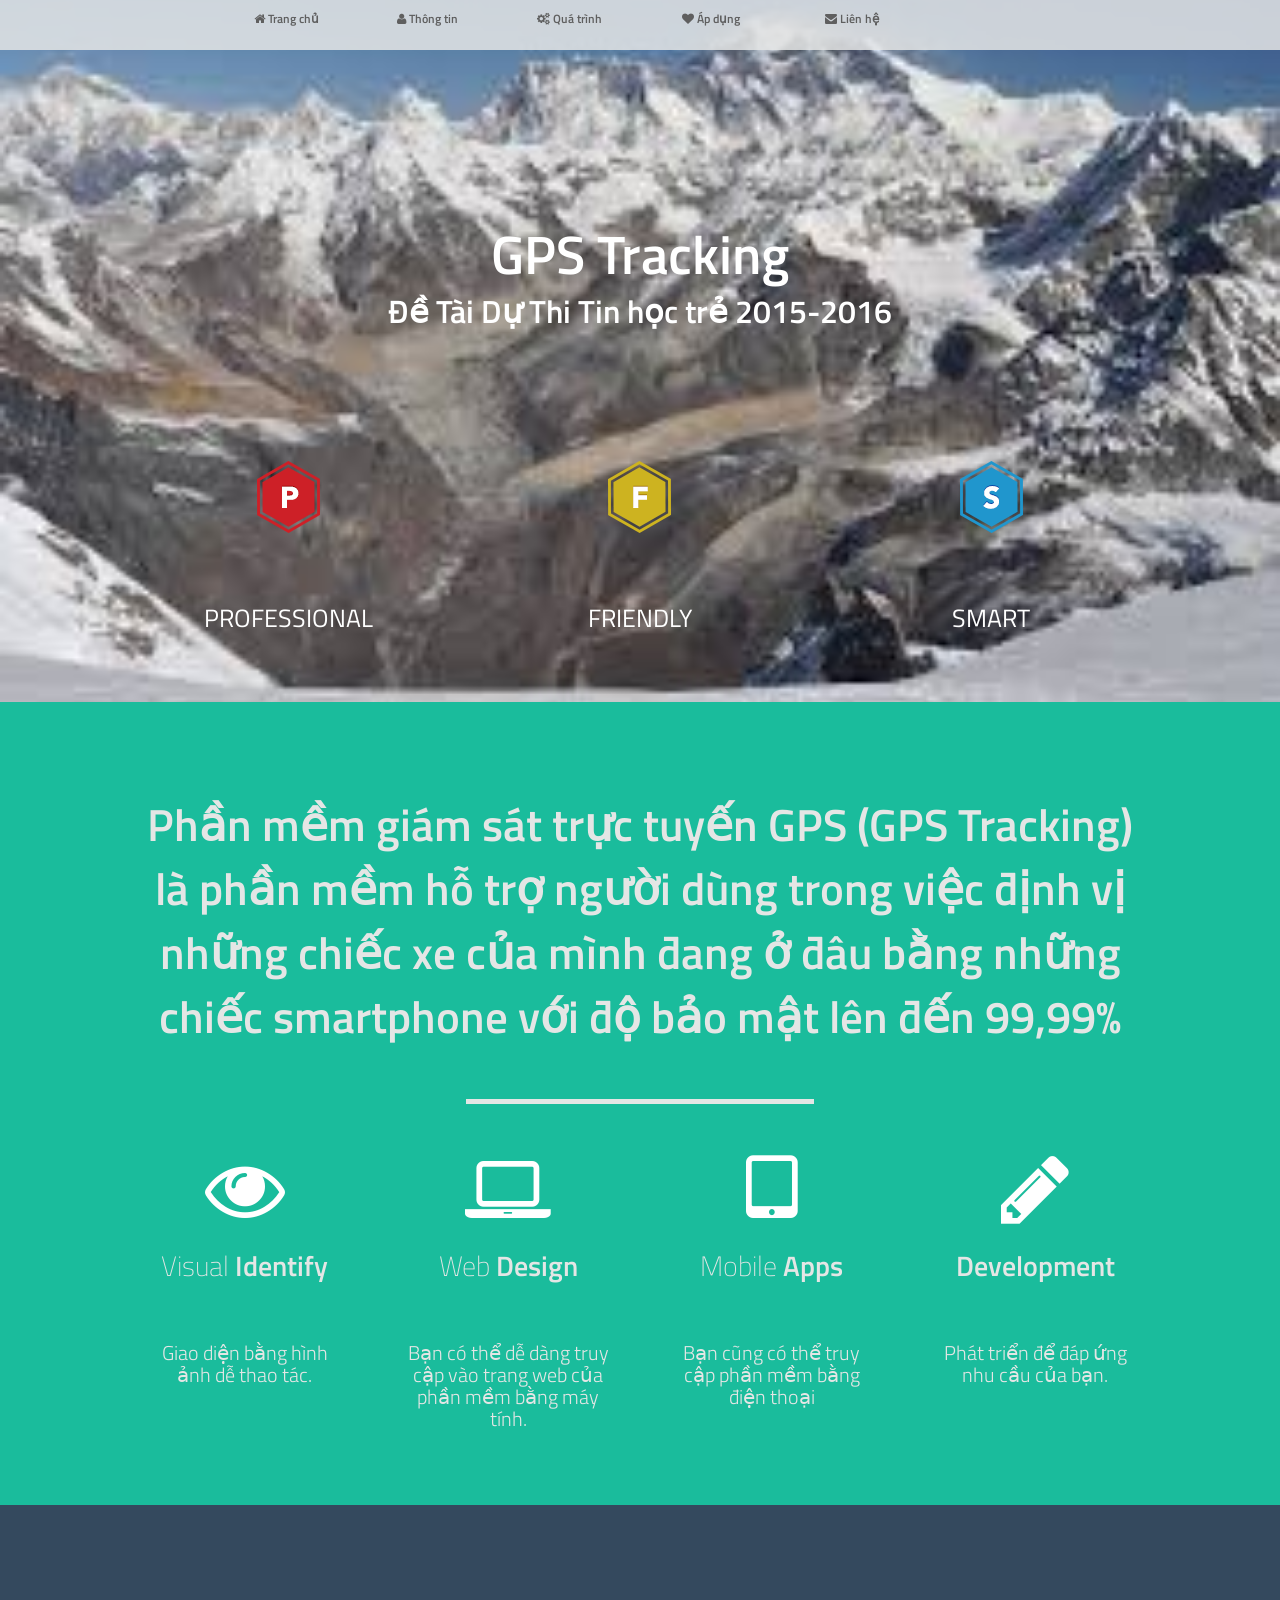
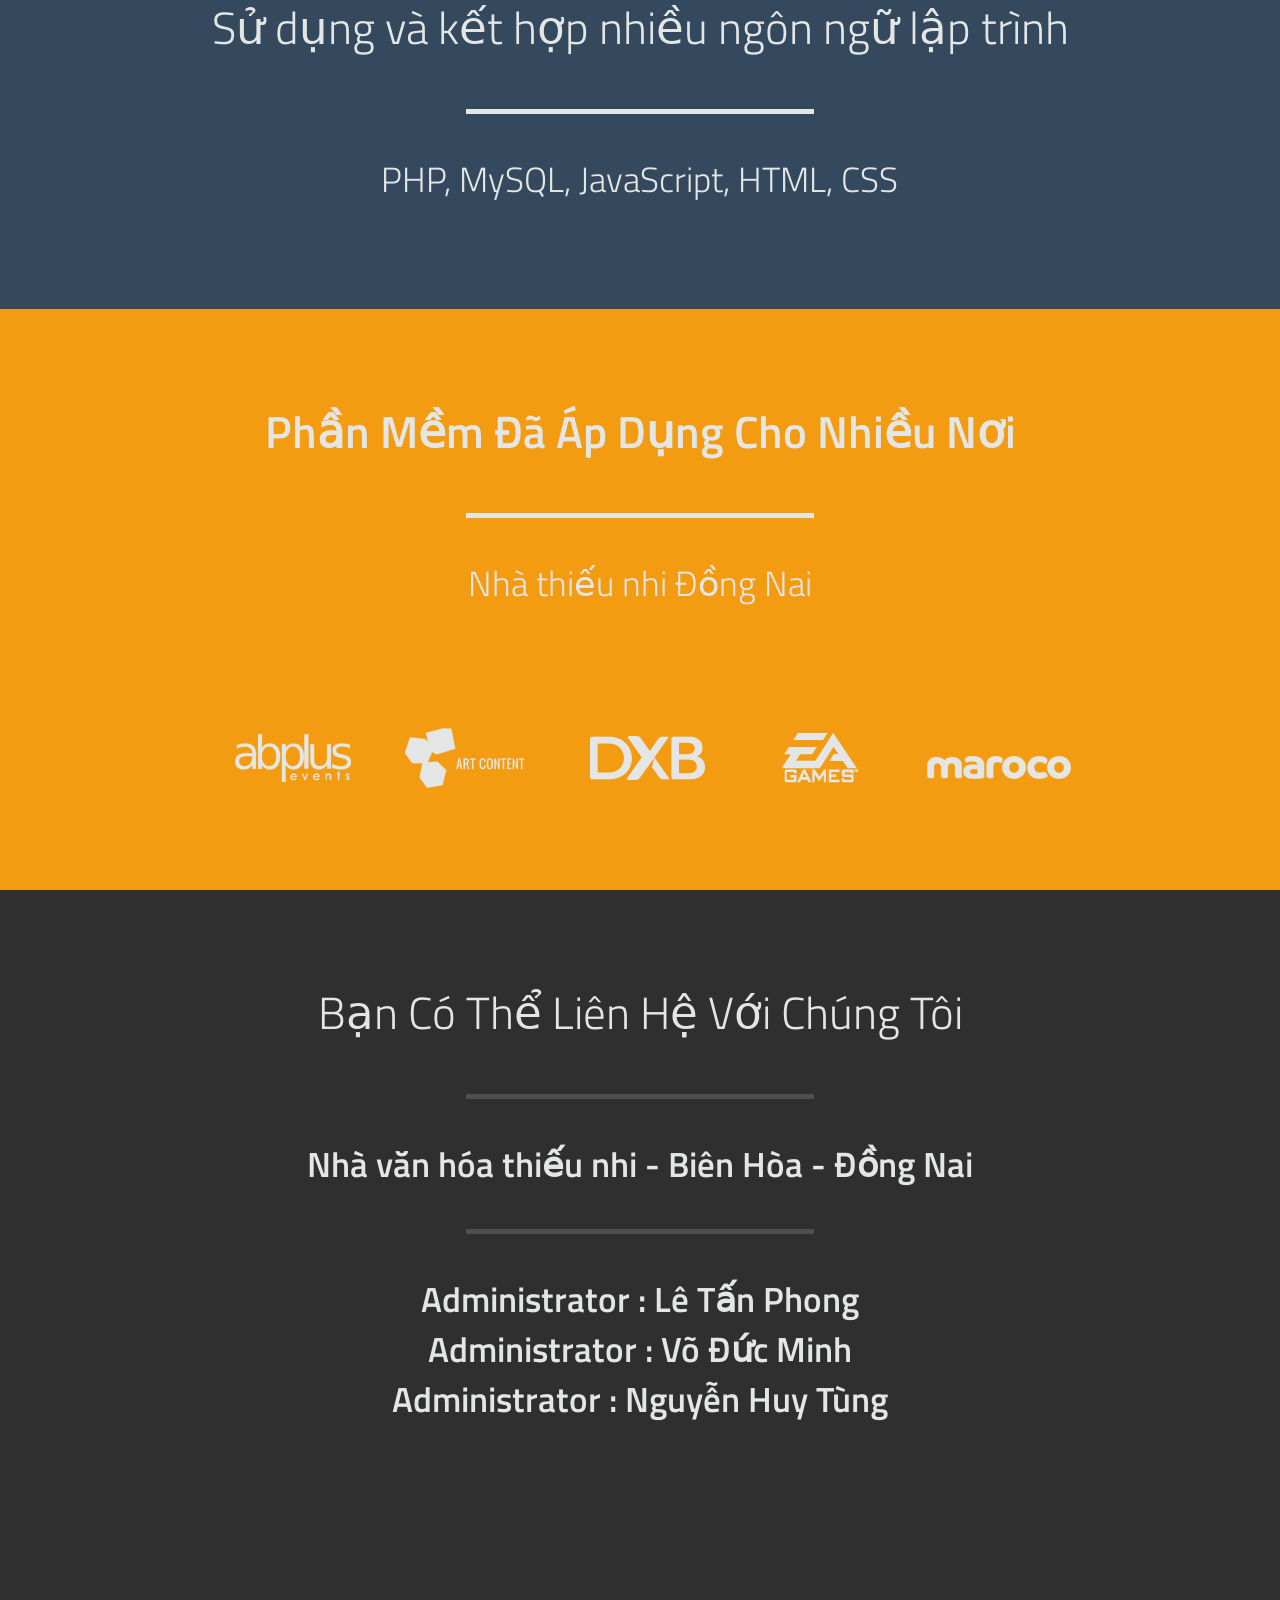
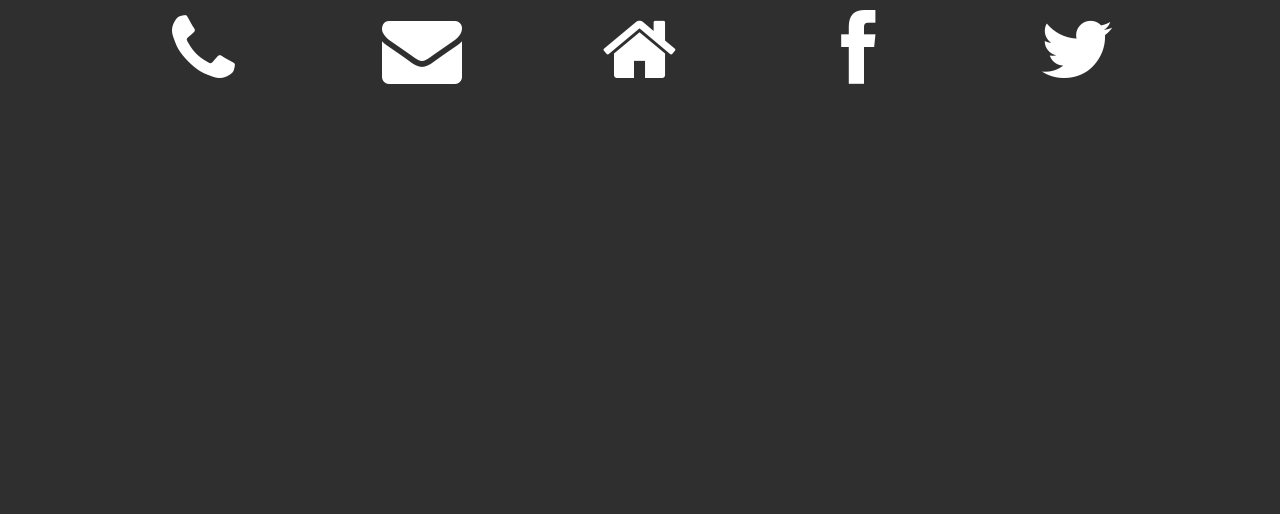
<file: Wellcome/index.html>
<!doctype html>
<html>
<head lang="en">
	<meta charset="utf-8">
	<meta name="viewport" content="width=device-width, initial-scale=1, maximum-scale=1, user-scalable=no">
	
	<title>GPS Tracking</title> 
	<meta name="description" content="BlackTie.co - Free Handsome Bootstrap Themes" />	    
	<meta name="keywords" content="themes, bootstrap, free, templates, bootstrap 3, freebie,">
	<meta property="og:title" content="">

	<link rel="stylesheet" type="text/css" href="css/bootstrap.min.css">
	<link rel="stylesheet" href="fancybox/jquery.fancybox-v=2.1.5.css" type="text/css" media="screen">
    <link rel="stylesheet" href="css/font-awesome.min.css" rel="stylesheet">
	
	<link rel="stylesheet" type="text/css" href="css/style.css">	
	
	<link href='http://fonts.googleapis.com/css?family=Titillium+Web:400,600,300,200&subset=latin,latin-ext' rel='stylesheet' type='text/css'>
	
	
	<link rel="prefetch" href="images/zoom.png">
		
</head>

<body>
	<div class="navbar navbar-fixed-top" data-activeslide="1">
		<div class="container">
		
			<!-- .navbar-toggle is used as the toggle for collapsed navbar content -->
			<button type="button" class="navbar-toggle" data-toggle="collapse" data-target=".navbar-responsive-collapse">
				<span class="icon-bar"></span>
				<span class="icon-bar"></span>
				<span class="icon-bar"></span>
			</button>
			
			
			<div class="nav-collapse collapse navbar-responsive-collapse">
				<ul class="nav row">
					<li data-slide="1" class="col-12 col-sm-2"><a id="menu-link-1" href="#slide-1" title="Next Section"><span class="icon icon-home"></span> <span class="text">Trang chủ</span></a></li>
					<li data-slide="2" class="col-12 col-sm-2"><a id="menu-link-2" href="#slide-2" title="Next Section"><span class="icon icon-user"></span> <span class="text">Thông tin</span></a></li>
					<li data-slide="4" class="col-12 col-sm-2"><a id="menu-link-4" href="#slide-4" title="Next Section"><span class="icon icon-gears"></span> <span class="text">Quá trình</span></a></li>
					<li data-slide="5" class="col-12 col-sm-2"><a id="menu-link-5" href="#slide-5" title="Next Section"><span class="icon icon-heart"></span> <span class="text">Áp dụng</span></a></li>
					<li data-slide="6" class="col-12 col-sm-2"><a id="menu-link-6" href="#slide-6" title="Next Section"><span class="icon icon-envelope"></span> <span class="text">Liên hệ</span></a></li>
				</ul>
				<div class="row">
				</div>
			</div><!-- /.nav-collapse -->
		</div><!-- /.container -->
	</div><!-- /.navbar -->
	

	
	
	<!-- === MAIN Background === -->
	<div class="slide story" id="slide-1" data-slide="1">
		<div class="container">
			<div id="home-row-1" class="row clearfix">
				<div class="col-12">
					<h1 class="font-semibold">GPS Tracking</h1>
					<h4 class="font-semibold">Đề Tài Dự Thi Tin học trẻ 2015-2016</h4>
					<br>
					<br>
				</div><!-- /col-12 -->
			</div><!-- /row -->
			<div id="home-row-2" class="row clearfix">
				<div class="col-12 col-sm-4"><div class="home-hover navigation-slide" ><img src="images/s02.png"></div><span>PROFESSIONAL</span></div>
				<div class="col-12 col-sm-4"><div class="home-hover navigation-slide" ><img src="images/s01.png"></div><span>FRIENDLY</span></div>
				<div class="col-12 col-sm-4"><div class="home-hover navigation-slide" ><img src="images/s03.png"></div><span>SMART</span></div>
			</div><!-- /row -->
		</div><!-- /container -->
	</div><!-- /slide1 -->
	
	<!-- === Slide 2 === -->
	<div class="slide story" id="slide-2" data-slide="2">
		<div class="container">
			<div class="row title-row">
				<div class="col-12 font-semibold">Phần mềm giám sát trực tuyến GPS (GPS Tracking) là phần mềm hỗ trợ người dùng trong việc định vị những chiếc xe của mình đang ở đâu bằng những chiếc smartphone với độ bảo mật lên đến 99,99%</div>
			</div><!-- /row -->
			<div class="row line-row">
				<div class="hr">&nbsp;</div>
			</div><!-- /row -->
			<div class="row content-row">
				<div class="col-12 col-lg-3 col-sm-6">
					<p><i class="icon icon-eye-open"></i></p>
					<h2 class="font-thin"> Visual<span class="font-semibold"> Identify</span></h2>
					<h4 class="col-12 font-semibold">Giao diện bằng hình ảnh dễ thao tác.</h4>
				</div><!-- /col12 -->
				<div class="col-12 col-lg-3 col-sm-6">
					<p><i class="icon icon-laptop"></i></p>
					<h2 class="font-thin">Web <span class="font-semibold">Design</span></h2>
					<h4 class="col-12 font-semibold">Bạn có thể dễ dàng truy cập vào trang web của phần mềm bằng máy tính.</h4>
				</div><!-- /col12 -->
				<div class="col-12 col-lg-3 col-sm-6">
					<p><i class="icon icon-tablet"></i></p>
					<h2 class="font-thin">Mobile <span class="font-semibold">Apps</span></h2>
					<h4 class="col-12 font-semibold">Bạn cũng có thể truy cập phần mềm bằng điện thoại</h4>
				</div><!-- /col12 -->
				<div class="col-12 col-lg-3 col-sm-6">
					<p><i class="icon icon-pencil"></i></p>
					<h2 class="font-semibold">Development</h2>
					<h4 class="col-12 font-semibold">Phát triển để đáp ứng nhu cầu của bạn.</h4>
				</div><!-- /col12 -->
			</div><!-- /row -->
		</div><!-- /container -->
	</div><!-- /slide2 --
	
	<!-- === Slide 4 - Process === -->
	<div class="slide story" id="slide-4" data-slide="4">
		<div class="container">
			<div class="row title-row">
				<div class="col-12 font-light">Sử dụng và kết hợp nhiều ngôn ngữ lập trình</div>
			</div><!-- /row -->
			<div class="row line-row">
				<div class="hr">&nbsp;</div>
			</div><!-- /row -->
			<div class="row subtitle-row">
				<div class="col-sm-1 hidden-sm">&nbsp;</div>
				<div class="col-12 col-sm-10 font-light">PHP, MySQL, JavaScript, HTML, CSS</div>
				<div class="col-sm-1 hidden-sm">&nbsp;</div>
			</div>
		</div><!-- /container -->
	</div><!-- /slide4 -->
	
	<!-- === Slide 5 === -->
	<div class="slide story" id="slide-5" data-slide="5">
		<div class="container">
			<div class="row title-row">
				<div class="col-12 font-semibold">Phần Mềm Đã Áp Dụng Cho Nhiều Nơi</div>
			</div><!-- /row -->
			<div class="row line-row">
				<div class="hr">&nbsp;</div>
			</div><!-- /row -->
			<div class="row subtitle-row">
				<div class="col-sm-1 hidden-sm">&nbsp;</div>
				<div class="col-12 col-sm-10 font-light">Nhà thiếu nhi Đồng Nai</div>
				<div class="col-sm-1 hidden-sm">&nbsp;</div>
			</div><!-- /row -->
			<div class="row content-row">
				<div class="col-1 col-sm-1 hidden-sm">&nbsp;</div>
				<div class="col-12 col-sm-2"><img src="images/client01.png" alt=""></div>
				<div class="col-12 col-sm-2"><img src="images/client02.png" alt=""></div>
				<div class="col-12 col-sm-2"><img src="images/client03.png" alt=""></div>
				<div class="col-12 col-sm-2"><img src="images/client04.png" alt=""></div>
				<div class="col-12 col-sm-2"><img src="images/client05.png" alt=""></div>
				<div class="col-1 col-sm-1 hidden-sm">&nbsp;</div>
			</div><!-- /row -->
		</div><!-- /container -->
	</div><!-- /slide5 -->
	
	<!-- === Slide 6 / Contact === -->
	<div class="slide story" id="slide-6" data-slide="6">
		<div class="container">
			<div class="row title-row">
				<div class="col-12 font-light">Bạn Có Thể Liên Hệ Với Chúng Tôi</div>
			</div><!-- /row -->
			<div class="row line-row">
				<div class="hr">&nbsp;</div>
			</div><!-- /row -->
			<div class="row subtitle-row">
				<div class="col-sm-1 hidden-sm">&nbsp;</div>
				<div class="col-12 col-sm-10 font-semibold">Nhà văn hóa thiếu nhi - Biên Hòa - Đồng Nai</div>
				<div class="col-sm-1 hidden-sm">&nbsp;</div>
			</div><!-- /row -->
			<div class="row line-row">
				<div class="hr">&nbsp;</div>
			</div><!-- /row -->
			<div class="row subtitle-row">
				<div class="col-sm-1 hidden-sm">&nbsp;</div>
				<div class="col-12 col-sm-10 font-semibold">Administrator : Lê Tấn Phong</div>
				<div class="col-sm-1 hidden-sm">&nbsp;</div>
				<div class="col-sm-1 hidden-sm">&nbsp;</div>
				<div class="col-12 col-sm-10 font-semibold">Administrator : Võ Đức Minh</div>
				<div class="col-sm-1 hidden-sm">&nbsp;</div>
				<div class="col-sm-1 hidden-sm">&nbsp;</div>
				<div class="col-12 col-sm-10 font-semibold">Administrator : Nguyễn Huy Tùng</div>
				<div class="col-sm-1 hidden-sm">&nbsp;</div>
			</div></div>
			<div id="contact-row-4" class="row">
				<div class="col-sm-1 hidden-sm">&nbsp;</div>
				<div class="col-12 col-sm-2 with-hover-text">
					<p><a target="_blank" href="#"><i class="icon icon-phone"></i></a></p>
					<span class="hover-text font-light ">+84 ...</span></a>
				</div><!-- /col12 -->
				<div class="col-12 col-sm-2 with-hover-text">
					<p><a target="_blank" href="#"><i class="icon icon-envelope"></i></a></p>
					<span class="hover-text font-light ">gpstracking@gmail.com</span></a>
				</div><!-- /col12 -->
				<div class="col-12 col-sm-2 with-hover-text">
					<p><a target="_blank" href="#"><i class="icon icon-home"></i></a></p>
					<span class="hover-text font-light ">Đồng Nai, Việt Nam<br>zip code 810000</span></a>
				</div><!-- /col12 -->
				<div class="col-12 col-sm-2 with-hover-text">
					<p><a target="_blank" href="#"><i class="icon icon-facebook"></i></a></p>
					<span class="hover-text font-light ">facebook/gpstracking_co</span></a>
				</div><!-- /col12 -->
				<div class="col-12 col-sm-2 with-hover-text">
					<p><a target="_blank" href="#"><i class="icon icon-twitter"></i></a></p>
					<span class="hover-text font-light ">@gpstracking_co</span></a>
				</div><!-- /col12 -->
				<div class="col-sm-1 hidden-sm">&nbsp;</div>
			</div><!-- /row -->
		</div><!-- /container -->
	</div><!-- /Slide 6 -->
	
</body>

	<!-- SCRIPTS -->
	<script src="js/html5shiv.js"></script>
	<script src="js/jquery-1.10.2.min.js"></script>
	<script src="js/jquery-migrate-1.2.1.min.js"></script>
	<script src="js/bootstrap.min.js"></script>
	<script src="js/jquery.easing.1.3.js"></script>
	<script type="text/javascript" src="fancybox/jquery.fancybox.pack-v=2.1.5.js"></script>
	<script src="js/script.js"></script>
	
	<!-- fancybox init -->
	<script>
	$(document).ready(function(e) {
		var lis = $('.nav > li');
		menu_focus( lis[0], 1 );
		
		$(".fancybox").fancybox({
			padding: 10,
			helpers: {
				overlay: {
					locked: false
				}
			}
		});
	
	});
	</script>

</html>
</file>
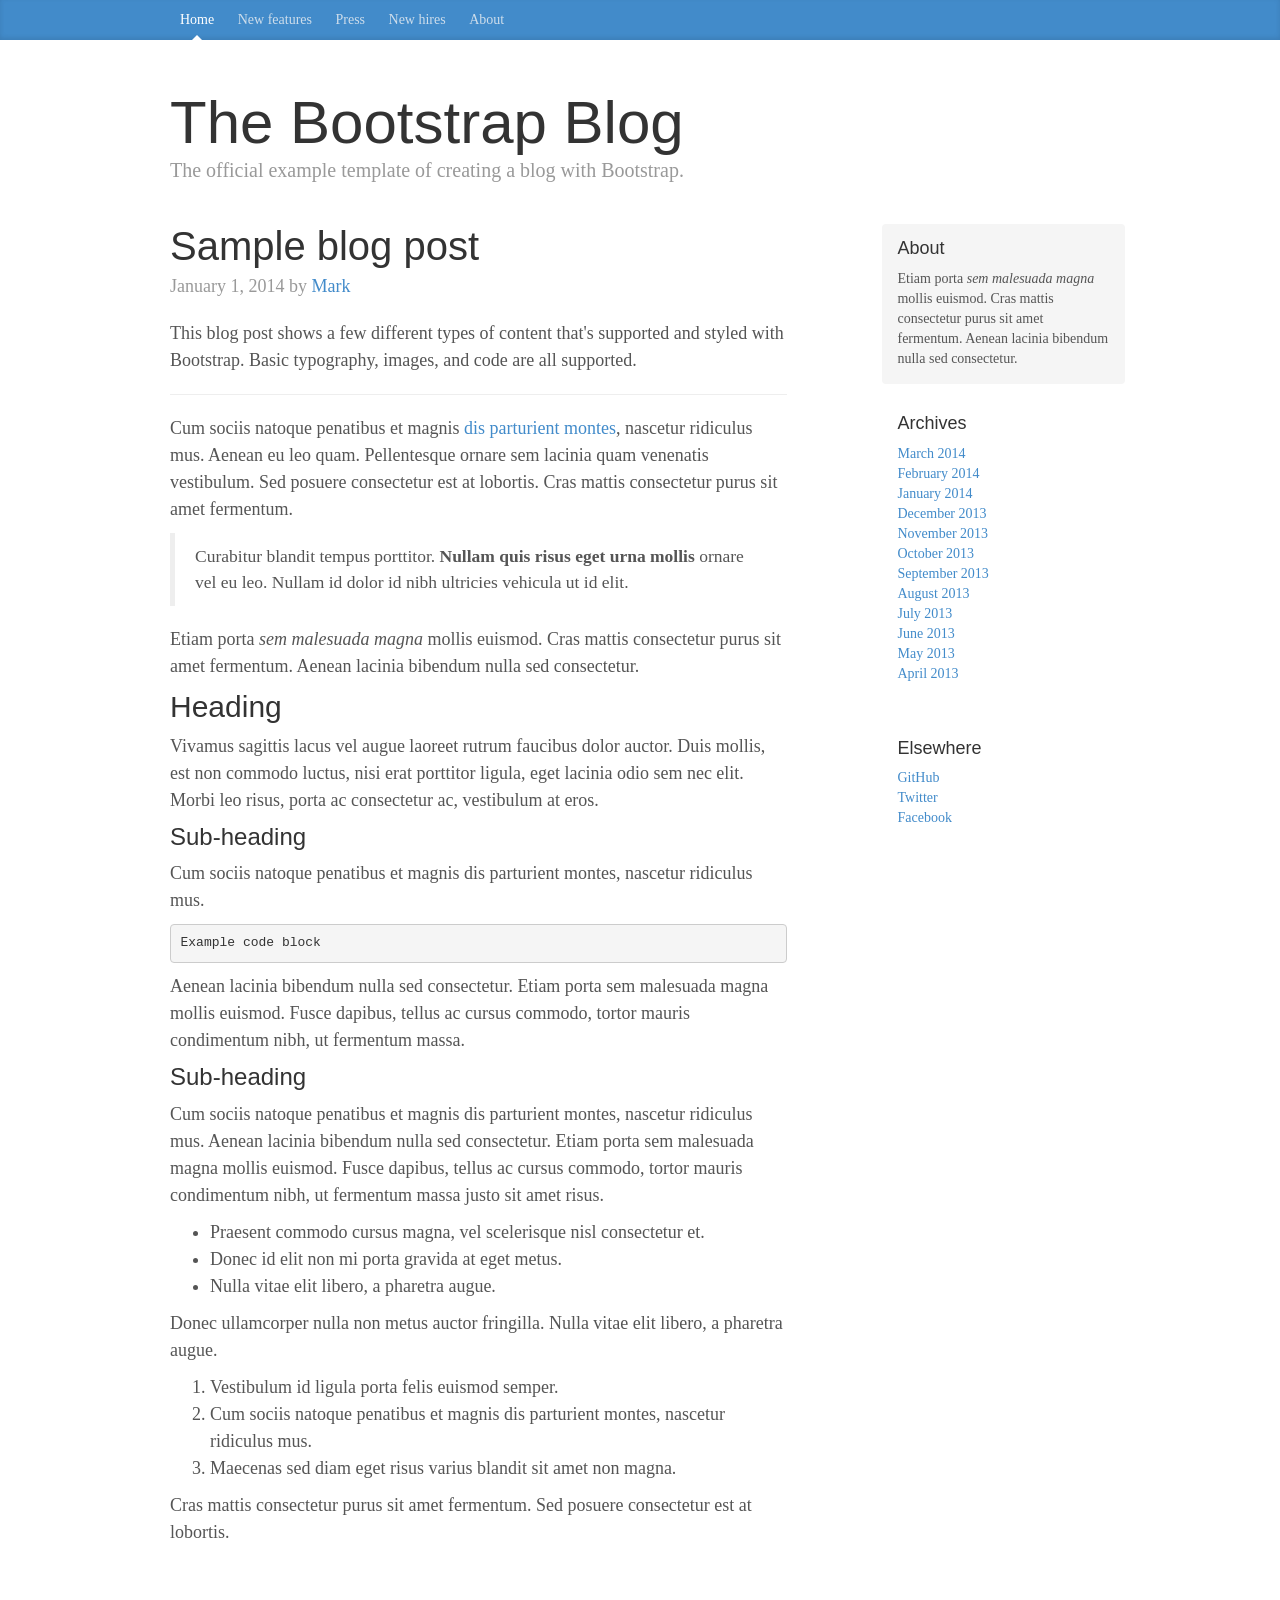
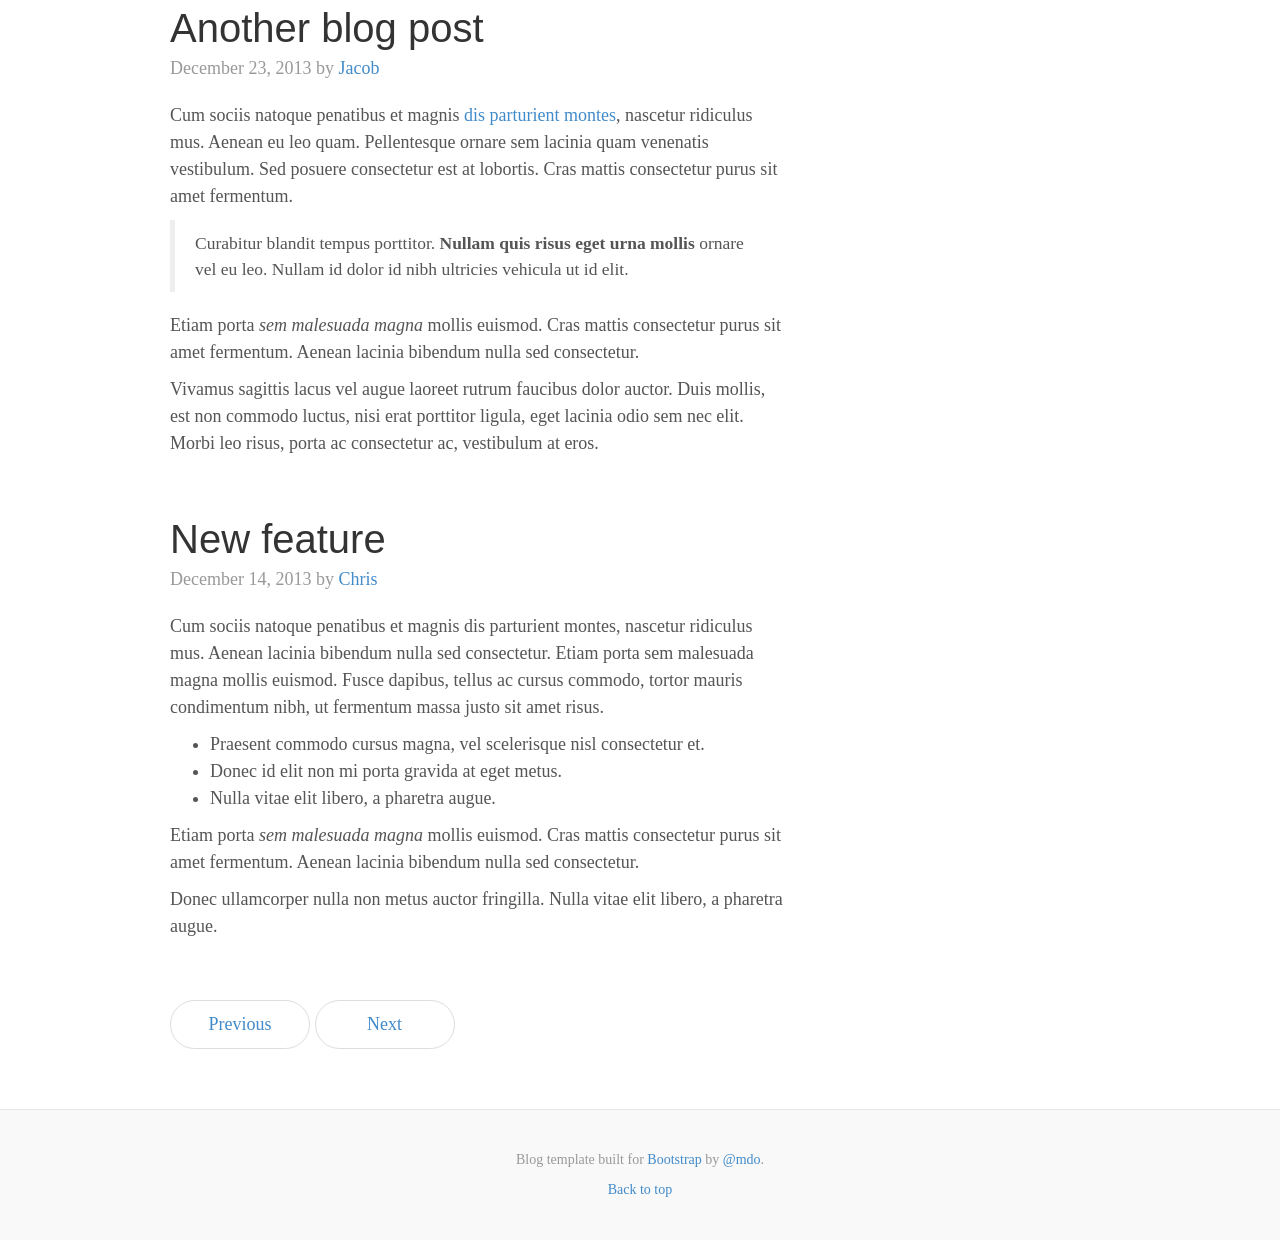
<file: docs/examples/blog/index.html>
<!DOCTYPE html>
<html lang="en">
  <head>
    <meta charset="utf-8">
    <meta http-equiv="X-UA-Compatible" content="IE=edge">
    <meta name="viewport" content="width=device-width, initial-scale=1">
    <meta name="description" content="">
    <meta name="author" content="">
    <link rel="icon" href="../../favicon.ico">

    <title>Blog Template for Bootstrap</title>

    <!-- Bootstrap core CSS -->
    <link href="../../dist/css/bootstrap.min.css" rel="stylesheet">

    <!-- Custom styles for this template -->
    <link href="blog.css" rel="stylesheet">

    <!-- Just for debugging purposes. Don't actually copy these 2 lines! -->
    <!--[if lt IE 9]><script src="../../assets/js/ie8-responsive-file-warning.js"></script><![endif]-->
    <script src="../../assets/js/ie-emulation-modes-warning.js"></script>

    <!-- HTML5 shim and Respond.js for IE8 support of HTML5 elements and media queries -->
    <!--[if lt IE 9]>
      <script src="https://oss.maxcdn.com/html5shiv/3.7.2/html5shiv.min.js"></script>
      <script src="https://oss.maxcdn.com/respond/1.4.2/respond.min.js"></script>
    <![endif]-->
  </head>

  <body>

    <div class="blog-masthead">
      <div class="container">
        <nav class="blog-nav">
          <a class="blog-nav-item active" href="#">Home</a>
          <a class="blog-nav-item" href="#">New features</a>
          <a class="blog-nav-item" href="#">Press</a>
          <a class="blog-nav-item" href="#">New hires</a>
          <a class="blog-nav-item" href="#">About</a>
        </nav>
      </div>
    </div>

    <div class="container">

      <div class="blog-header">
        <h1 class="blog-title">The Bootstrap Blog</h1>
        <p class="lead blog-description">The official example template of creating a blog with Bootstrap.</p>
      </div>

      <div class="row">

        <div class="col-sm-8 blog-main">

          <div class="blog-post">
            <h2 class="blog-post-title">Sample blog post</h2>
            <p class="blog-post-meta">January 1, 2014 by <a href="#">Mark</a></p>

            <p>This blog post shows a few different types of content that's supported and styled with Bootstrap. Basic typography, images, and code are all supported.</p>
            <hr>
            <p>Cum sociis natoque penatibus et magnis <a href="#">dis parturient montes</a>, nascetur ridiculus mus. Aenean eu leo quam. Pellentesque ornare sem lacinia quam venenatis vestibulum. Sed posuere consectetur est at lobortis. Cras mattis consectetur purus sit amet fermentum.</p>
            <blockquote>
              <p>Curabitur blandit tempus porttitor. <strong>Nullam quis risus eget urna mollis</strong> ornare vel eu leo. Nullam id dolor id nibh ultricies vehicula ut id elit.</p>
            </blockquote>
            <p>Etiam porta <em>sem malesuada magna</em> mollis euismod. Cras mattis consectetur purus sit amet fermentum. Aenean lacinia bibendum nulla sed consectetur.</p>
            <h2>Heading</h2>
            <p>Vivamus sagittis lacus vel augue laoreet rutrum faucibus dolor auctor. Duis mollis, est non commodo luctus, nisi erat porttitor ligula, eget lacinia odio sem nec elit. Morbi leo risus, porta ac consectetur ac, vestibulum at eros.</p>
            <h3>Sub-heading</h3>
            <p>Cum sociis natoque penatibus et magnis dis parturient montes, nascetur ridiculus mus.</p>
            <pre><code>Example code block</code></pre>
            <p>Aenean lacinia bibendum nulla sed consectetur. Etiam porta sem malesuada magna mollis euismod. Fusce dapibus, tellus ac cursus commodo, tortor mauris condimentum nibh, ut fermentum massa.</p>
            <h3>Sub-heading</h3>
            <p>Cum sociis natoque penatibus et magnis dis parturient montes, nascetur ridiculus mus. Aenean lacinia bibendum nulla sed consectetur. Etiam porta sem malesuada magna mollis euismod. Fusce dapibus, tellus ac cursus commodo, tortor mauris condimentum nibh, ut fermentum massa justo sit amet risus.</p>
            <ul>
              <li>Praesent commodo cursus magna, vel scelerisque nisl consectetur et.</li>
              <li>Donec id elit non mi porta gravida at eget metus.</li>
              <li>Nulla vitae elit libero, a pharetra augue.</li>
            </ul>
            <p>Donec ullamcorper nulla non metus auctor fringilla. Nulla vitae elit libero, a pharetra augue.</p>
            <ol>
              <li>Vestibulum id ligula porta felis euismod semper.</li>
              <li>Cum sociis natoque penatibus et magnis dis parturient montes, nascetur ridiculus mus.</li>
              <li>Maecenas sed diam eget risus varius blandit sit amet non magna.</li>
            </ol>
            <p>Cras mattis consectetur purus sit amet fermentum. Sed posuere consectetur est at lobortis.</p>
          </div><!-- /.blog-post -->

          <div class="blog-post">
            <h2 class="blog-post-title">Another blog post</h2>
            <p class="blog-post-meta">December 23, 2013 by <a href="#">Jacob</a></p>

            <p>Cum sociis natoque penatibus et magnis <a href="#">dis parturient montes</a>, nascetur ridiculus mus. Aenean eu leo quam. Pellentesque ornare sem lacinia quam venenatis vestibulum. Sed posuere consectetur est at lobortis. Cras mattis consectetur purus sit amet fermentum.</p>
            <blockquote>
              <p>Curabitur blandit tempus porttitor. <strong>Nullam quis risus eget urna mollis</strong> ornare vel eu leo. Nullam id dolor id nibh ultricies vehicula ut id elit.</p>
            </blockquote>
            <p>Etiam porta <em>sem malesuada magna</em> mollis euismod. Cras mattis consectetur purus sit amet fermentum. Aenean lacinia bibendum nulla sed consectetur.</p>
            <p>Vivamus sagittis lacus vel augue laoreet rutrum faucibus dolor auctor. Duis mollis, est non commodo luctus, nisi erat porttitor ligula, eget lacinia odio sem nec elit. Morbi leo risus, porta ac consectetur ac, vestibulum at eros.</p>
          </div><!-- /.blog-post -->

          <div class="blog-post">
            <h2 class="blog-post-title">New feature</h2>
            <p class="blog-post-meta">December 14, 2013 by <a href="#">Chris</a></p>

            <p>Cum sociis natoque penatibus et magnis dis parturient montes, nascetur ridiculus mus. Aenean lacinia bibendum nulla sed consectetur. Etiam porta sem malesuada magna mollis euismod. Fusce dapibus, tellus ac cursus commodo, tortor mauris condimentum nibh, ut fermentum massa justo sit amet risus.</p>
            <ul>
              <li>Praesent commodo cursus magna, vel scelerisque nisl consectetur et.</li>
              <li>Donec id elit non mi porta gravida at eget metus.</li>
              <li>Nulla vitae elit libero, a pharetra augue.</li>
            </ul>
            <p>Etiam porta <em>sem malesuada magna</em> mollis euismod. Cras mattis consectetur purus sit amet fermentum. Aenean lacinia bibendum nulla sed consectetur.</p>
            <p>Donec ullamcorper nulla non metus auctor fringilla. Nulla vitae elit libero, a pharetra augue.</p>
          </div><!-- /.blog-post -->

          <nav>
            <ul class="pager">
              <li><a href="#">Previous</a></li>
              <li><a href="#">Next</a></li>
            </ul>
          </nav>

        </div><!-- /.blog-main -->

        <div class="col-sm-3 col-sm-offset-1 blog-sidebar">
          <div class="sidebar-module sidebar-module-inset">
            <h4>About</h4>
            <p>Etiam porta <em>sem malesuada magna</em> mollis euismod. Cras mattis consectetur purus sit amet fermentum. Aenean lacinia bibendum nulla sed consectetur.</p>
          </div>
          <div class="sidebar-module">
            <h4>Archives</h4>
            <ol class="list-unstyled">
              <li><a href="#">March 2014</a></li>
              <li><a href="#">February 2014</a></li>
              <li><a href="#">January 2014</a></li>
              <li><a href="#">December 2013</a></li>
              <li><a href="#">November 2013</a></li>
              <li><a href="#">October 2013</a></li>
              <li><a href="#">September 2013</a></li>
              <li><a href="#">August 2013</a></li>
              <li><a href="#">July 2013</a></li>
              <li><a href="#">June 2013</a></li>
              <li><a href="#">May 2013</a></li>
              <li><a href="#">April 2013</a></li>
            </ol>
          </div>
          <div class="sidebar-module">
            <h4>Elsewhere</h4>
            <ol class="list-unstyled">
              <li><a href="#">GitHub</a></li>
              <li><a href="#">Twitter</a></li>
              <li><a href="#">Facebook</a></li>
            </ol>
          </div>
        </div><!-- /.blog-sidebar -->

      </div><!-- /.row -->

    </div><!-- /.container -->

    <div class="blog-footer">
      <p>Blog template built for <a href="http://getbootstrap.com">Bootstrap</a> by <a href="https://twitter.com/mdo">@mdo</a>.</p>
      <p>
        <a href="#">Back to top</a>
      </p>
    </div>


    <!-- Bootstrap core JavaScript
    ================================================== -->
    <!-- Placed at the end of the document so the pages load faster -->
    <script src="https://ajax.googleapis.com/ajax/libs/jquery/1.11.1/jquery.min.js"></script>
    <script src="../../dist/js/bootstrap.min.js"></script>
    <script src="../../assets/js/docs.min.js"></script>
    <!-- IE10 viewport hack for Surface/desktop Windows 8 bug -->
    <script src="../../assets/js/ie10-viewport-bug-workaround.js"></script>
  </body>
</html>
</file>
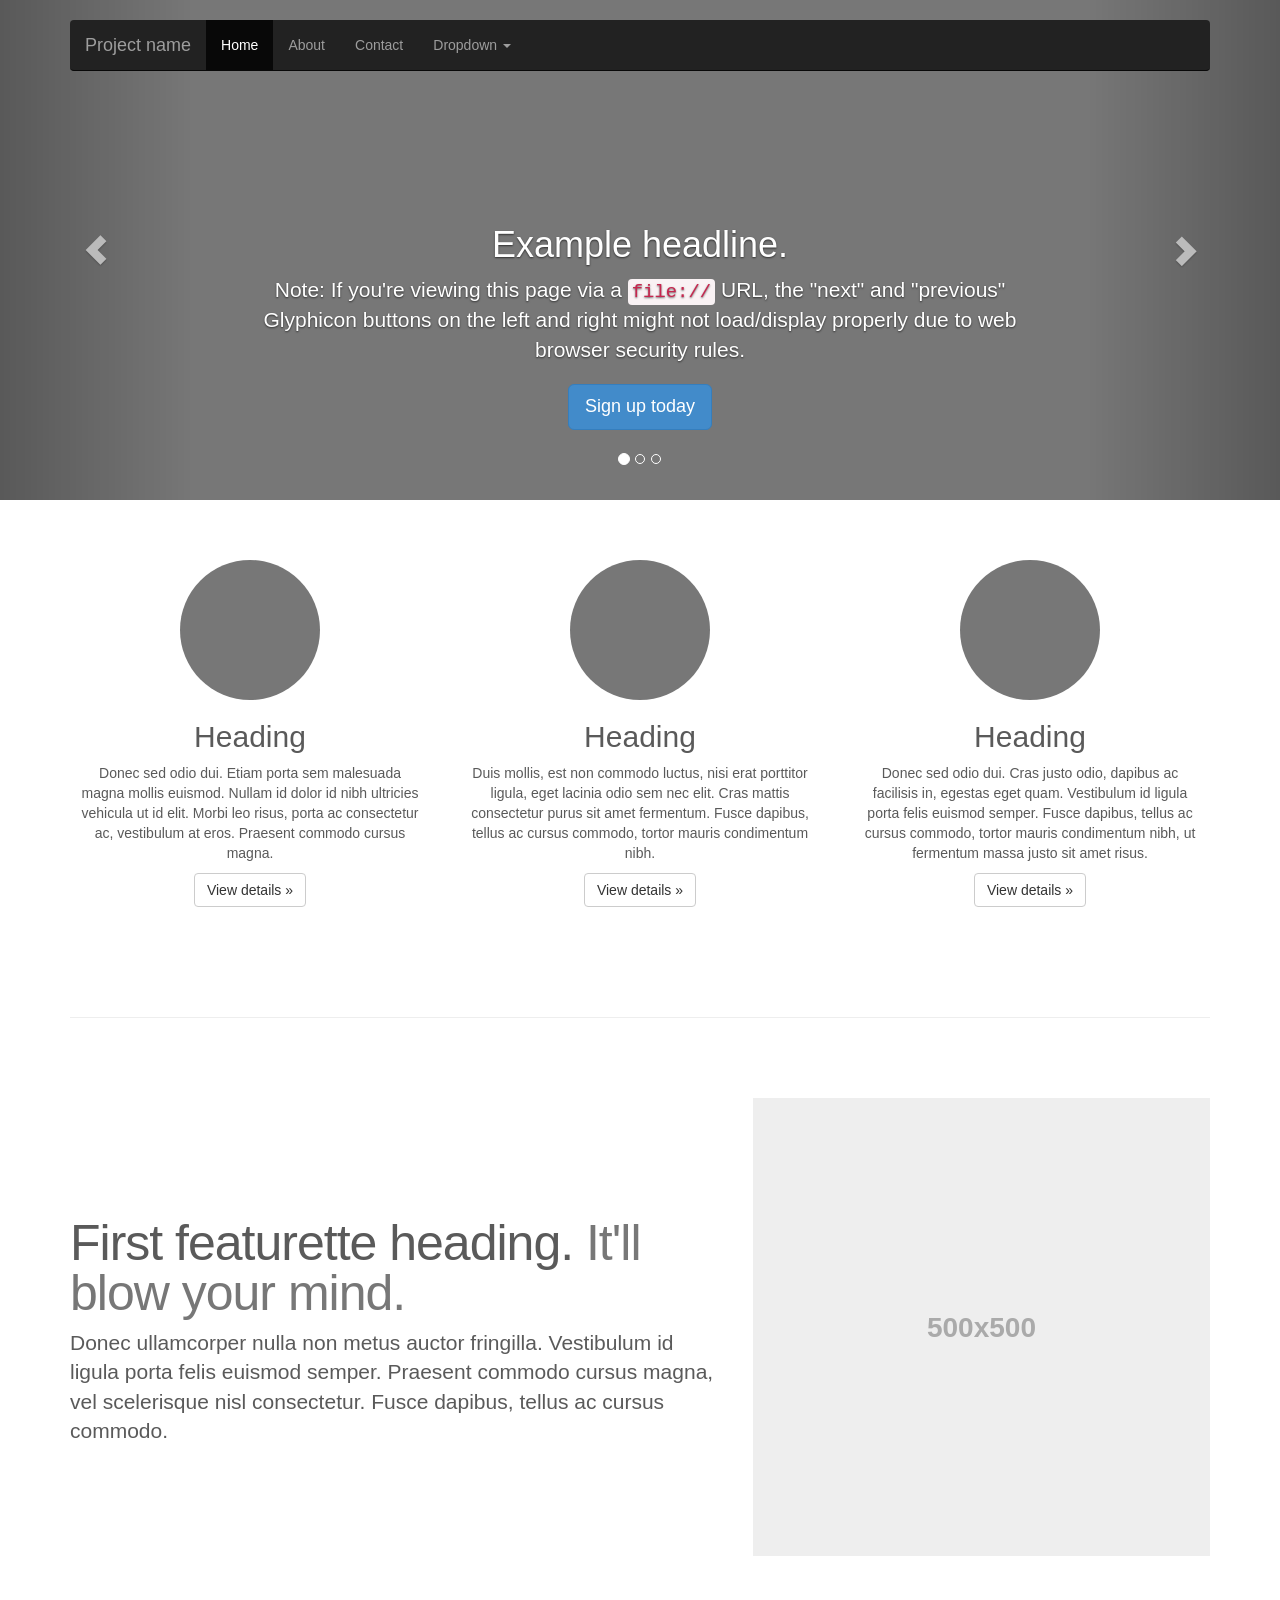
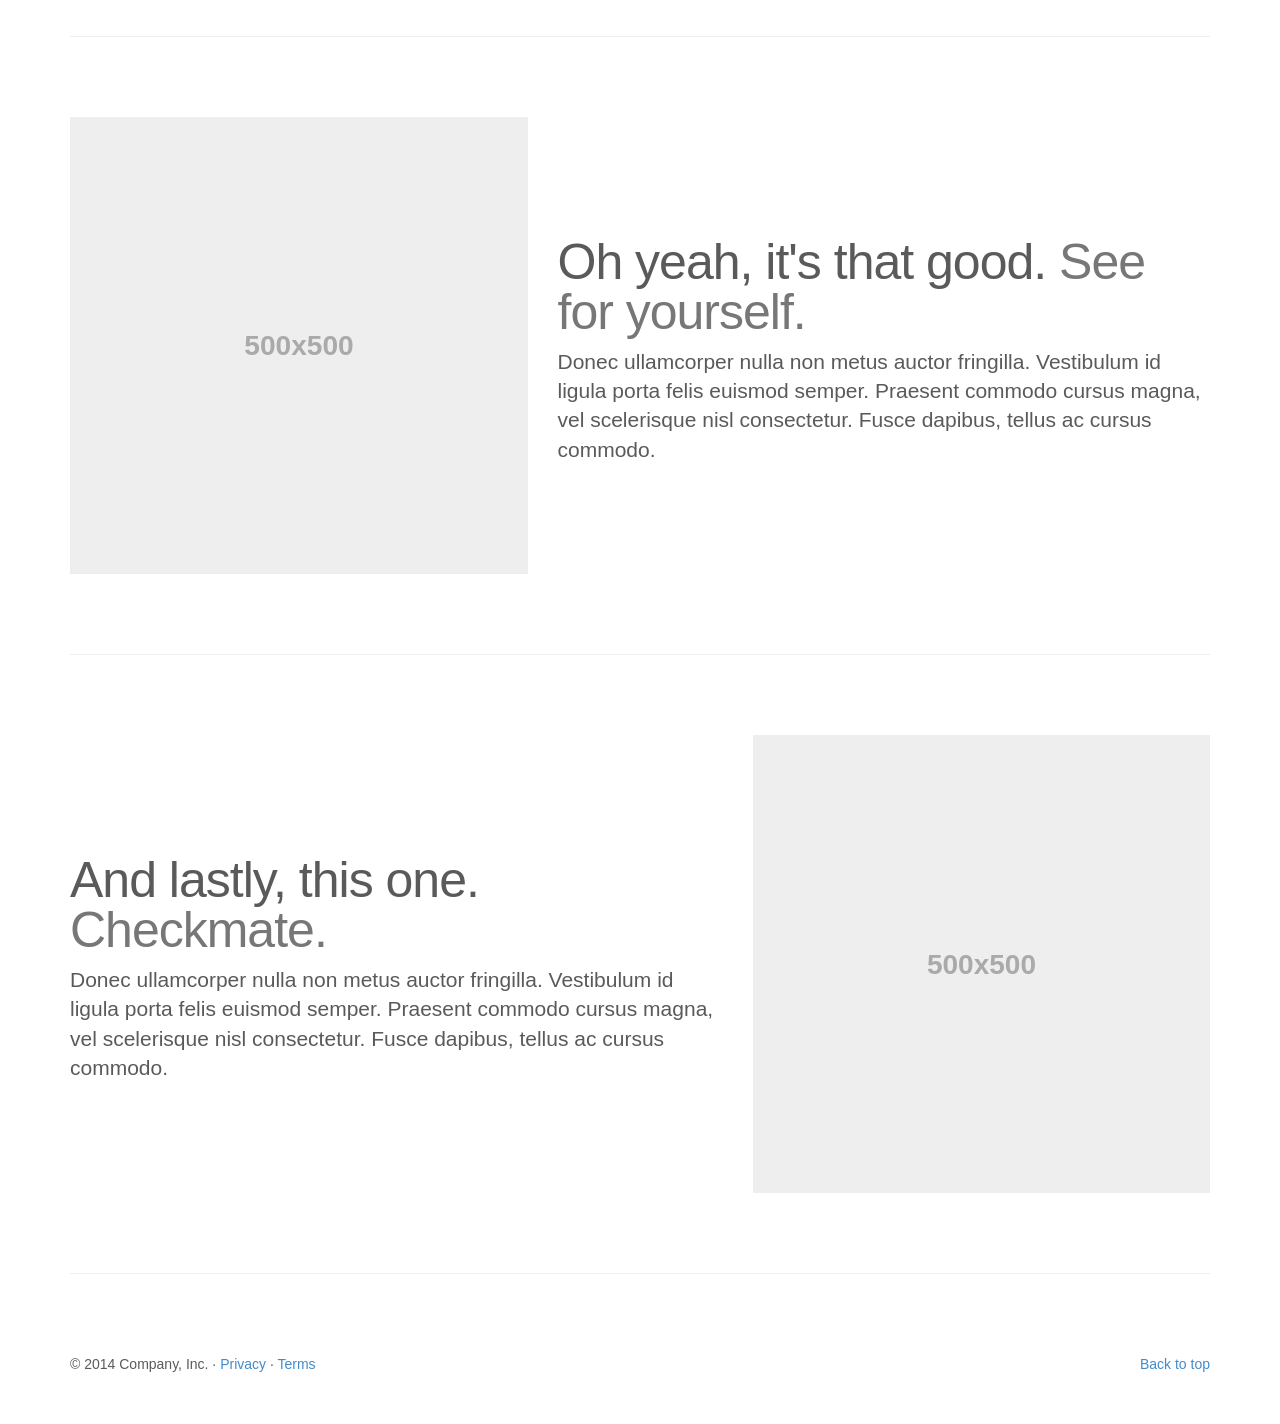
<file: docs/examples/carousel/index.html>
<!DOCTYPE html>
<html lang="en">
  <head>
    <meta charset="utf-8">
    <meta http-equiv="X-UA-Compatible" content="IE=edge">
    <meta name="viewport" content="width=device-width, initial-scale=1">
    <meta name="description" content="">
    <meta name="author" content="">
    <link rel="icon" href="../../favicon.ico">

    <title>Carousel Template for Bootstrap</title>

    <!-- Bootstrap core CSS -->
    <link href="../../dist/css/bootstrap.min.css" rel="stylesheet">

    <!-- Just for debugging purposes. Don't actually copy these 2 lines! -->
    <!--[if lt IE 9]><script src="../../assets/js/ie8-responsive-file-warning.js"></script><![endif]-->
    <script src="../../assets/js/ie-emulation-modes-warning.js"></script>

    <!-- HTML5 shim and Respond.js for IE8 support of HTML5 elements and media queries -->
    <!--[if lt IE 9]>
      <script src="https://oss.maxcdn.com/html5shiv/3.7.2/html5shiv.min.js"></script>
      <script src="https://oss.maxcdn.com/respond/1.4.2/respond.min.js"></script>
    <![endif]-->

    <!-- Custom styles for this template -->
    <link href="carousel.css" rel="stylesheet">
  </head>
<!-- NAVBAR
================================================== -->
  <body>
    <div class="navbar-wrapper">
      <div class="container">

        <nav class="navbar navbar-inverse navbar-static-top" role="navigation">
          <div class="container">
            <div class="navbar-header">
              <button type="button" class="navbar-toggle collapsed" data-toggle="collapse" data-target="#navbar" aria-expanded="false" aria-controls="navbar">
                <span class="sr-only">Toggle navigation</span>
                <span class="icon-bar"></span>
                <span class="icon-bar"></span>
                <span class="icon-bar"></span>
              </button>
              <a class="navbar-brand" href="#">Project name</a>
            </div>
            <div id="navbar" class="navbar-collapse collapse">
              <ul class="nav navbar-nav">
                <li class="active"><a href="#">Home</a></li>
                <li><a href="#about">About</a></li>
                <li><a href="#contact">Contact</a></li>
                <li class="dropdown">
                  <a href="#" class="dropdown-toggle" data-toggle="dropdown">Dropdown <span class="caret"></span></a>
                  <ul class="dropdown-menu" role="menu">
                    <li><a href="#">Action</a></li>
                    <li><a href="#">Another action</a></li>
                    <li><a href="#">Something else here</a></li>
                    <li class="divider"></li>
                    <li class="dropdown-header">Nav header</li>
                    <li><a href="#">Separated link</a></li>
                    <li><a href="#">One more separated link</a></li>
                  </ul>
                </li>
              </ul>
            </div>
          </div>
        </nav>

      </div>
    </div>


    <!-- Carousel
    ================================================== -->
    <div id="myCarousel" class="carousel slide" data-ride="carousel">
      <!-- Indicators -->
      <ol class="carousel-indicators">
        <li data-target="#myCarousel" data-slide-to="0" class="active"></li>
        <li data-target="#myCarousel" data-slide-to="1"></li>
        <li data-target="#myCarousel" data-slide-to="2"></li>
      </ol>
      <div class="carousel-inner" role="listbox">
        <div class="item active">
          <img src="[data-uri]" alt="First slide">
          <div class="container">
            <div class="carousel-caption">
              <h1>Example headline.</h1>
              <p>Note: If you're viewing this page via a <code>file://</code> URL, the "next" and "previous" Glyphicon buttons on the left and right might not load/display properly due to web browser security rules.</p>
              <p><a class="btn btn-lg btn-primary" href="#" role="button">Sign up today</a></p>
            </div>
          </div>
        </div>
        <div class="item">
          <img src="[data-uri]" alt="Second slide">
          <div class="container">
            <div class="carousel-caption">
              <h1>Another example headline.</h1>
              <p>Cras justo odio, dapibus ac facilisis in, egestas eget quam. Donec id elit non mi porta gravida at eget metus. Nullam id dolor id nibh ultricies vehicula ut id elit.</p>
              <p><a class="btn btn-lg btn-primary" href="#" role="button">Learn more</a></p>
            </div>
          </div>
        </div>
        <div class="item">
          <img src="[data-uri]" alt="Third slide">
          <div class="container">
            <div class="carousel-caption">
              <h1>One more for good measure.</h1>
              <p>Cras justo odio, dapibus ac facilisis in, egestas eget quam. Donec id elit non mi porta gravida at eget metus. Nullam id dolor id nibh ultricies vehicula ut id elit.</p>
              <p><a class="btn btn-lg btn-primary" href="#" role="button">Browse gallery</a></p>
            </div>
          </div>
        </div>
      </div>
      <a class="left carousel-control" href="#myCarousel" role="button" data-slide="prev">
        <span class="glyphicon glyphicon-chevron-left"></span>
        <span class="sr-only">Previous</span>
      </a>
      <a class="right carousel-control" href="#myCarousel" role="button" data-slide="next">
        <span class="glyphicon glyphicon-chevron-right"></span>
        <span class="sr-only">Next</span>
      </a>
    </div><!-- /.carousel -->


    <!-- Marketing messaging and featurettes
    ================================================== -->
    <!-- Wrap the rest of the page in another container to center all the content. -->

    <div class="container marketing">

      <!-- Three columns of text below the carousel -->
      <div class="row">
        <div class="col-lg-4">
          <img class="img-circle" src="[data-uri]" alt="Generic placeholder image" style="width: 140px; height: 140px;">
          <h2>Heading</h2>
          <p>Donec sed odio dui. Etiam porta sem malesuada magna mollis euismod. Nullam id dolor id nibh ultricies vehicula ut id elit. Morbi leo risus, porta ac consectetur ac, vestibulum at eros. Praesent commodo cursus magna.</p>
          <p><a class="btn btn-default" href="#" role="button">View details &raquo;</a></p>
        </div><!-- /.col-lg-4 -->
        <div class="col-lg-4">
          <img class="img-circle" src="[data-uri]" alt="Generic placeholder image" style="width: 140px; height: 140px;">
          <h2>Heading</h2>
          <p>Duis mollis, est non commodo luctus, nisi erat porttitor ligula, eget lacinia odio sem nec elit. Cras mattis consectetur purus sit amet fermentum. Fusce dapibus, tellus ac cursus commodo, tortor mauris condimentum nibh.</p>
          <p><a class="btn btn-default" href="#" role="button">View details &raquo;</a></p>
        </div><!-- /.col-lg-4 -->
        <div class="col-lg-4">
          <img class="img-circle" src="[data-uri]" alt="Generic placeholder image" style="width: 140px; height: 140px;">
          <h2>Heading</h2>
          <p>Donec sed odio dui. Cras justo odio, dapibus ac facilisis in, egestas eget quam. Vestibulum id ligula porta felis euismod semper. Fusce dapibus, tellus ac cursus commodo, tortor mauris condimentum nibh, ut fermentum massa justo sit amet risus.</p>
          <p><a class="btn btn-default" href="#" role="button">View details &raquo;</a></p>
        </div><!-- /.col-lg-4 -->
      </div><!-- /.row -->


      <!-- START THE FEATURETTES -->

      <hr class="featurette-divider">

      <div class="row featurette">
        <div class="col-md-7">
          <h2 class="featurette-heading">First featurette heading. <span class="text-muted">It'll blow your mind.</span></h2>
          <p class="lead">Donec ullamcorper nulla non metus auctor fringilla. Vestibulum id ligula porta felis euismod semper. Praesent commodo cursus magna, vel scelerisque nisl consectetur. Fusce dapibus, tellus ac cursus commodo.</p>
        </div>
        <div class="col-md-5">
          <img class="featurette-image img-responsive" data-src="holder.js/500x500/auto" alt="Generic placeholder image">
        </div>
      </div>

      <hr class="featurette-divider">

      <div class="row featurette">
        <div class="col-md-5">
          <img class="featurette-image img-responsive" data-src="holder.js/500x500/auto" alt="Generic placeholder image">
        </div>
        <div class="col-md-7">
          <h2 class="featurette-heading">Oh yeah, it's that good. <span class="text-muted">See for yourself.</span></h2>
          <p class="lead">Donec ullamcorper nulla non metus auctor fringilla. Vestibulum id ligula porta felis euismod semper. Praesent commodo cursus magna, vel scelerisque nisl consectetur. Fusce dapibus, tellus ac cursus commodo.</p>
        </div>
      </div>

      <hr class="featurette-divider">

      <div class="row featurette">
        <div class="col-md-7">
          <h2 class="featurette-heading">And lastly, this one. <span class="text-muted">Checkmate.</span></h2>
          <p class="lead">Donec ullamcorper nulla non metus auctor fringilla. Vestibulum id ligula porta felis euismod semper. Praesent commodo cursus magna, vel scelerisque nisl consectetur. Fusce dapibus, tellus ac cursus commodo.</p>
        </div>
        <div class="col-md-5">
          <img class="featurette-image img-responsive" data-src="holder.js/500x500/auto" alt="Generic placeholder image">
        </div>
      </div>

      <hr class="featurette-divider">

      <!-- /END THE FEATURETTES -->


      <!-- FOOTER -->
      <footer>
        <p class="pull-right"><a href="#">Back to top</a></p>
        <p>&copy; 2014 Company, Inc. &middot; <a href="#">Privacy</a> &middot; <a href="#">Terms</a></p>
      </footer>

    </div><!-- /.container -->


    <!-- Bootstrap core JavaScript
    ================================================== -->
    <!-- Placed at the end of the document so the pages load faster -->
    <script src="https://ajax.googleapis.com/ajax/libs/jquery/1.11.1/jquery.min.js"></script>
    <script src="../../dist/js/bootstrap.min.js"></script>
    <script src="../../assets/js/docs.min.js"></script>
    <!-- IE10 viewport hack for Surface/desktop Windows 8 bug -->
    <script src="../../assets/js/ie10-viewport-bug-workaround.js"></script>
  </body>
</html>
</file>
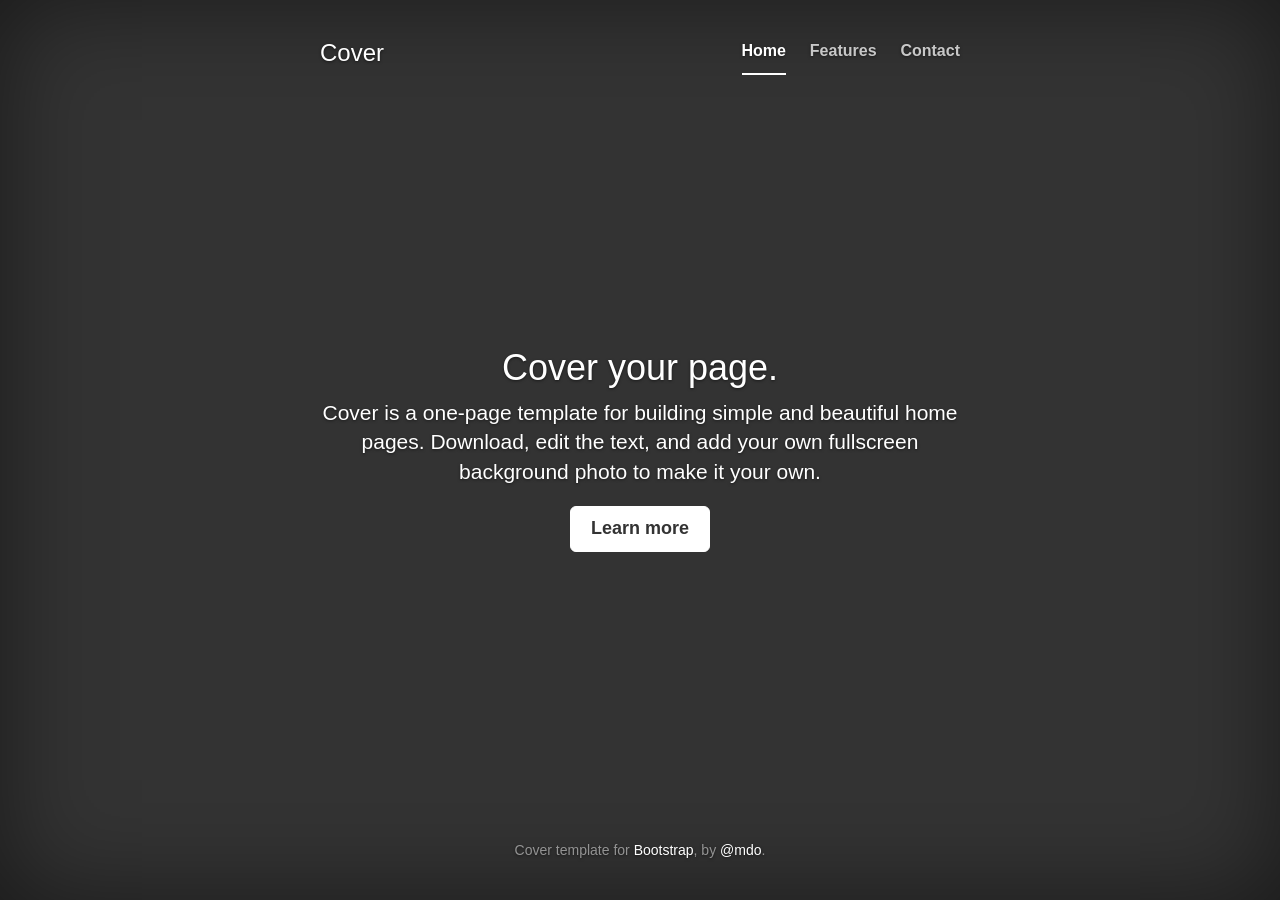
<file: docs/examples/cover/index.html>
<!DOCTYPE html>
<html lang="en">
  <head>
    <meta charset="utf-8">
    <meta http-equiv="X-UA-Compatible" content="IE=edge">
    <meta name="viewport" content="width=device-width, initial-scale=1">
    <meta name="description" content="">
    <meta name="author" content="">
    <link rel="icon" href="../../favicon.ico">

    <title>Cover Template for Bootstrap</title>

    <!-- Bootstrap core CSS -->
    <link href="../../dist/css/bootstrap.min.css" rel="stylesheet">

    <!-- Custom styles for this template -->
    <link href="cover.css" rel="stylesheet">

    <!-- Just for debugging purposes. Don't actually copy these 2 lines! -->
    <!--[if lt IE 9]><script src="../../assets/js/ie8-responsive-file-warning.js"></script><![endif]-->
    <script src="../../assets/js/ie-emulation-modes-warning.js"></script>

    <!-- HTML5 shim and Respond.js for IE8 support of HTML5 elements and media queries -->
    <!--[if lt IE 9]>
      <script src="https://oss.maxcdn.com/html5shiv/3.7.2/html5shiv.min.js"></script>
      <script src="https://oss.maxcdn.com/respond/1.4.2/respond.min.js"></script>
    <![endif]-->
  </head>

  <body>

    <div class="site-wrapper">

      <div class="site-wrapper-inner">

        <div class="cover-container">

          <div class="masthead clearfix">
            <div class="inner">
              <h3 class="masthead-brand">Cover</h3>
              <ul class="nav masthead-nav">
                <li class="active"><a href="#">Home</a></li>
                <li><a href="#">Features</a></li>
                <li><a href="#">Contact</a></li>
              </ul>
            </div>
          </div>

          <div class="inner cover">
            <h1 class="cover-heading">Cover your page.</h1>
            <p class="lead">Cover is a one-page template for building simple and beautiful home pages. Download, edit the text, and add your own fullscreen background photo to make it your own.</p>
            <p class="lead">
              <a href="#" class="btn btn-lg btn-default">Learn more</a>
            </p>
          </div>

          <div class="mastfoot">
            <div class="inner">
              <p>Cover template for <a href="http://getbootstrap.com">Bootstrap</a>, by <a href="https://twitter.com/mdo">@mdo</a>.</p>
            </div>
          </div>

        </div>

      </div>

    </div>

    <!-- Bootstrap core JavaScript
    ================================================== -->
    <!-- Placed at the end of the document so the pages load faster -->
    <script src="https://ajax.googleapis.com/ajax/libs/jquery/1.11.1/jquery.min.js"></script>
    <script src="../../dist/js/bootstrap.min.js"></script>
    <script src="../../assets/js/docs.min.js"></script>
    <!-- IE10 viewport hack for Surface/desktop Windows 8 bug -->
    <script src="../../assets/js/ie10-viewport-bug-workaround.js"></script>
  </body>
</html>
</file>
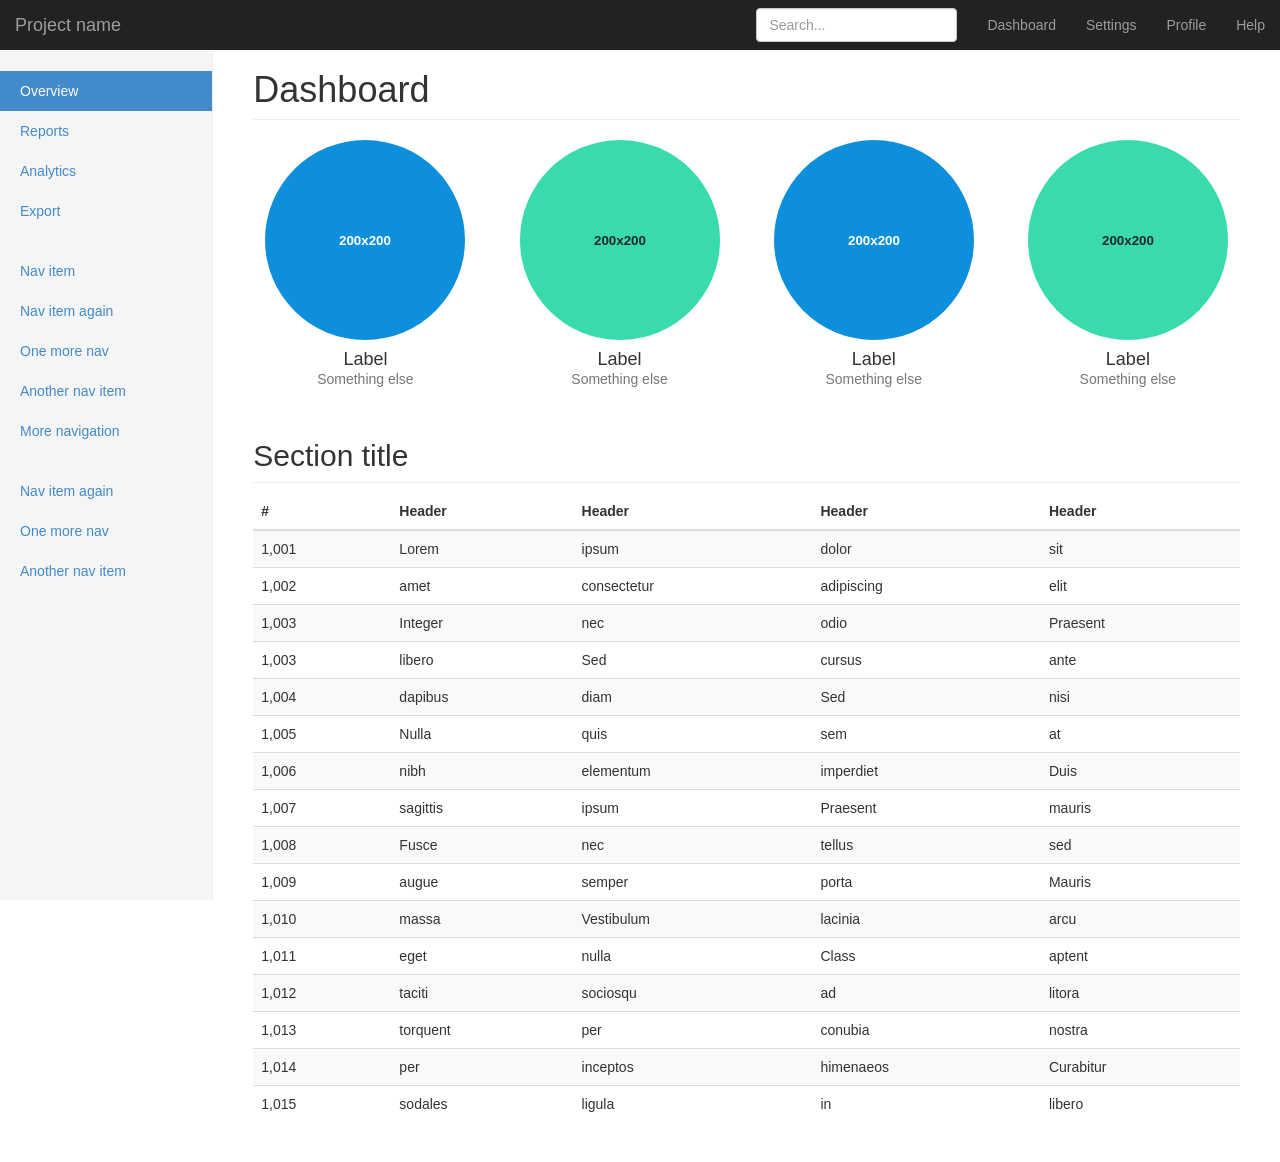
<file: docs/examples/dashboard/index.html>
<!DOCTYPE html>
<html lang="en">
  <head>
    <meta charset="utf-8">
    <meta http-equiv="X-UA-Compatible" content="IE=edge">
    <meta name="viewport" content="width=device-width, initial-scale=1">
    <meta name="description" content="">
    <meta name="author" content="">
    <link rel="icon" href="../../favicon.ico">

    <title>Dashboard Template for Bootstrap</title>

    <!-- Bootstrap core CSS -->
    <link href="../../dist/css/bootstrap.min.css" rel="stylesheet">

    <!-- Custom styles for this template -->
    <link href="dashboard.css" rel="stylesheet">

    <!-- Just for debugging purposes. Don't actually copy these 2 lines! -->
    <!--[if lt IE 9]><script src="../../assets/js/ie8-responsive-file-warning.js"></script><![endif]-->
    <script src="../../assets/js/ie-emulation-modes-warning.js"></script>

    <!-- HTML5 shim and Respond.js for IE8 support of HTML5 elements and media queries -->
    <!--[if lt IE 9]>
      <script src="https://oss.maxcdn.com/html5shiv/3.7.2/html5shiv.min.js"></script>
      <script src="https://oss.maxcdn.com/respond/1.4.2/respond.min.js"></script>
    <![endif]-->
  </head>

  <body>

    <nav class="navbar navbar-inverse navbar-fixed-top" role="navigation">
      <div class="container-fluid">
        <div class="navbar-header">
          <button type="button" class="navbar-toggle collapsed" data-toggle="collapse" data-target="#navbar" aria-expanded="false" aria-controls="navbar">
            <span class="sr-only">Toggle navigation</span>
            <span class="icon-bar"></span>
            <span class="icon-bar"></span>
            <span class="icon-bar"></span>
          </button>
          <a class="navbar-brand" href="#">Project name</a>
        </div>
        <div id="navbar" class="navbar-collapse collapse">
          <ul class="nav navbar-nav navbar-right">
            <li><a href="#">Dashboard</a></li>
            <li><a href="#">Settings</a></li>
            <li><a href="#">Profile</a></li>
            <li><a href="#">Help</a></li>
          </ul>
          <form class="navbar-form navbar-right">
            <input type="text" class="form-control" placeholder="Search...">
          </form>
        </div>
      </div>
    </nav>

    <div class="container-fluid">
      <div class="row">
        <div class="col-sm-3 col-md-2 sidebar">
          <ul class="nav nav-sidebar">
            <li class="active"><a href="#">Overview</a></li>
            <li><a href="#">Reports</a></li>
            <li><a href="#">Analytics</a></li>
            <li><a href="#">Export</a></li>
          </ul>
          <ul class="nav nav-sidebar">
            <li><a href="">Nav item</a></li>
            <li><a href="">Nav item again</a></li>
            <li><a href="">One more nav</a></li>
            <li><a href="">Another nav item</a></li>
            <li><a href="">More navigation</a></li>
          </ul>
          <ul class="nav nav-sidebar">
            <li><a href="">Nav item again</a></li>
            <li><a href="">One more nav</a></li>
            <li><a href="">Another nav item</a></li>
          </ul>
        </div>
        <div class="col-sm-9 col-sm-offset-3 col-md-10 col-md-offset-2 main">
          <h1 class="page-header">Dashboard</h1>

          <div class="row placeholders">
            <div class="col-xs-6 col-sm-3 placeholder">
              <img data-src="holder.js/200x200/auto/sky" class="img-responsive" alt="Generic placeholder thumbnail">
              <h4>Label</h4>
              <span class="text-muted">Something else</span>
            </div>
            <div class="col-xs-6 col-sm-3 placeholder">
              <img data-src="holder.js/200x200/auto/vine" class="img-responsive" alt="Generic placeholder thumbnail">
              <h4>Label</h4>
              <span class="text-muted">Something else</span>
            </div>
            <div class="col-xs-6 col-sm-3 placeholder">
              <img data-src="holder.js/200x200/auto/sky" class="img-responsive" alt="Generic placeholder thumbnail">
              <h4>Label</h4>
              <span class="text-muted">Something else</span>
            </div>
            <div class="col-xs-6 col-sm-3 placeholder">
              <img data-src="holder.js/200x200/auto/vine" class="img-responsive" alt="Generic placeholder thumbnail">
              <h4>Label</h4>
              <span class="text-muted">Something else</span>
            </div>
          </div>

          <h2 class="sub-header">Section title</h2>
          <div class="table-responsive">
            <table class="table table-striped">
              <thead>
                <tr>
                  <th>#</th>
                  <th>Header</th>
                  <th>Header</th>
                  <th>Header</th>
                  <th>Header</th>
                </tr>
              </thead>
              <tbody>
                <tr>
                  <td>1,001</td>
                  <td>Lorem</td>
                  <td>ipsum</td>
                  <td>dolor</td>
                  <td>sit</td>
                </tr>
                <tr>
                  <td>1,002</td>
                  <td>amet</td>
                  <td>consectetur</td>
                  <td>adipiscing</td>
                  <td>elit</td>
                </tr>
                <tr>
                  <td>1,003</td>
                  <td>Integer</td>
                  <td>nec</td>
                  <td>odio</td>
                  <td>Praesent</td>
                </tr>
                <tr>
                  <td>1,003</td>
                  <td>libero</td>
                  <td>Sed</td>
                  <td>cursus</td>
                  <td>ante</td>
                </tr>
                <tr>
                  <td>1,004</td>
                  <td>dapibus</td>
                  <td>diam</td>
                  <td>Sed</td>
                  <td>nisi</td>
                </tr>
                <tr>
                  <td>1,005</td>
                  <td>Nulla</td>
                  <td>quis</td>
                  <td>sem</td>
                  <td>at</td>
                </tr>
                <tr>
                  <td>1,006</td>
                  <td>nibh</td>
                  <td>elementum</td>
                  <td>imperdiet</td>
                  <td>Duis</td>
                </tr>
                <tr>
                  <td>1,007</td>
                  <td>sagittis</td>
                  <td>ipsum</td>
                  <td>Praesent</td>
                  <td>mauris</td>
                </tr>
                <tr>
                  <td>1,008</td>
                  <td>Fusce</td>
                  <td>nec</td>
                  <td>tellus</td>
                  <td>sed</td>
                </tr>
                <tr>
                  <td>1,009</td>
                  <td>augue</td>
                  <td>semper</td>
                  <td>porta</td>
                  <td>Mauris</td>
                </tr>
                <tr>
                  <td>1,010</td>
                  <td>massa</td>
                  <td>Vestibulum</td>
                  <td>lacinia</td>
                  <td>arcu</td>
                </tr>
                <tr>
                  <td>1,011</td>
                  <td>eget</td>
                  <td>nulla</td>
                  <td>Class</td>
                  <td>aptent</td>
                </tr>
                <tr>
                  <td>1,012</td>
                  <td>taciti</td>
                  <td>sociosqu</td>
                  <td>ad</td>
                  <td>litora</td>
                </tr>
                <tr>
                  <td>1,013</td>
                  <td>torquent</td>
                  <td>per</td>
                  <td>conubia</td>
                  <td>nostra</td>
                </tr>
                <tr>
                  <td>1,014</td>
                  <td>per</td>
                  <td>inceptos</td>
                  <td>himenaeos</td>
                  <td>Curabitur</td>
                </tr>
                <tr>
                  <td>1,015</td>
                  <td>sodales</td>
                  <td>ligula</td>
                  <td>in</td>
                  <td>libero</td>
                </tr>
              </tbody>
            </table>
          </div>
        </div>
      </div>
    </div>

    <!-- Bootstrap core JavaScript
    ================================================== -->
    <!-- Placed at the end of the document so the pages load faster -->
    <script src="https://ajax.googleapis.com/ajax/libs/jquery/1.11.1/jquery.min.js"></script>
    <script src="../../dist/js/bootstrap.min.js"></script>
    <script src="../../assets/js/docs.min.js"></script>
    <!-- IE10 viewport hack for Surface/desktop Windows 8 bug -->
    <script src="../../assets/js/ie10-viewport-bug-workaround.js"></script>
  </body>
</html>
</file>
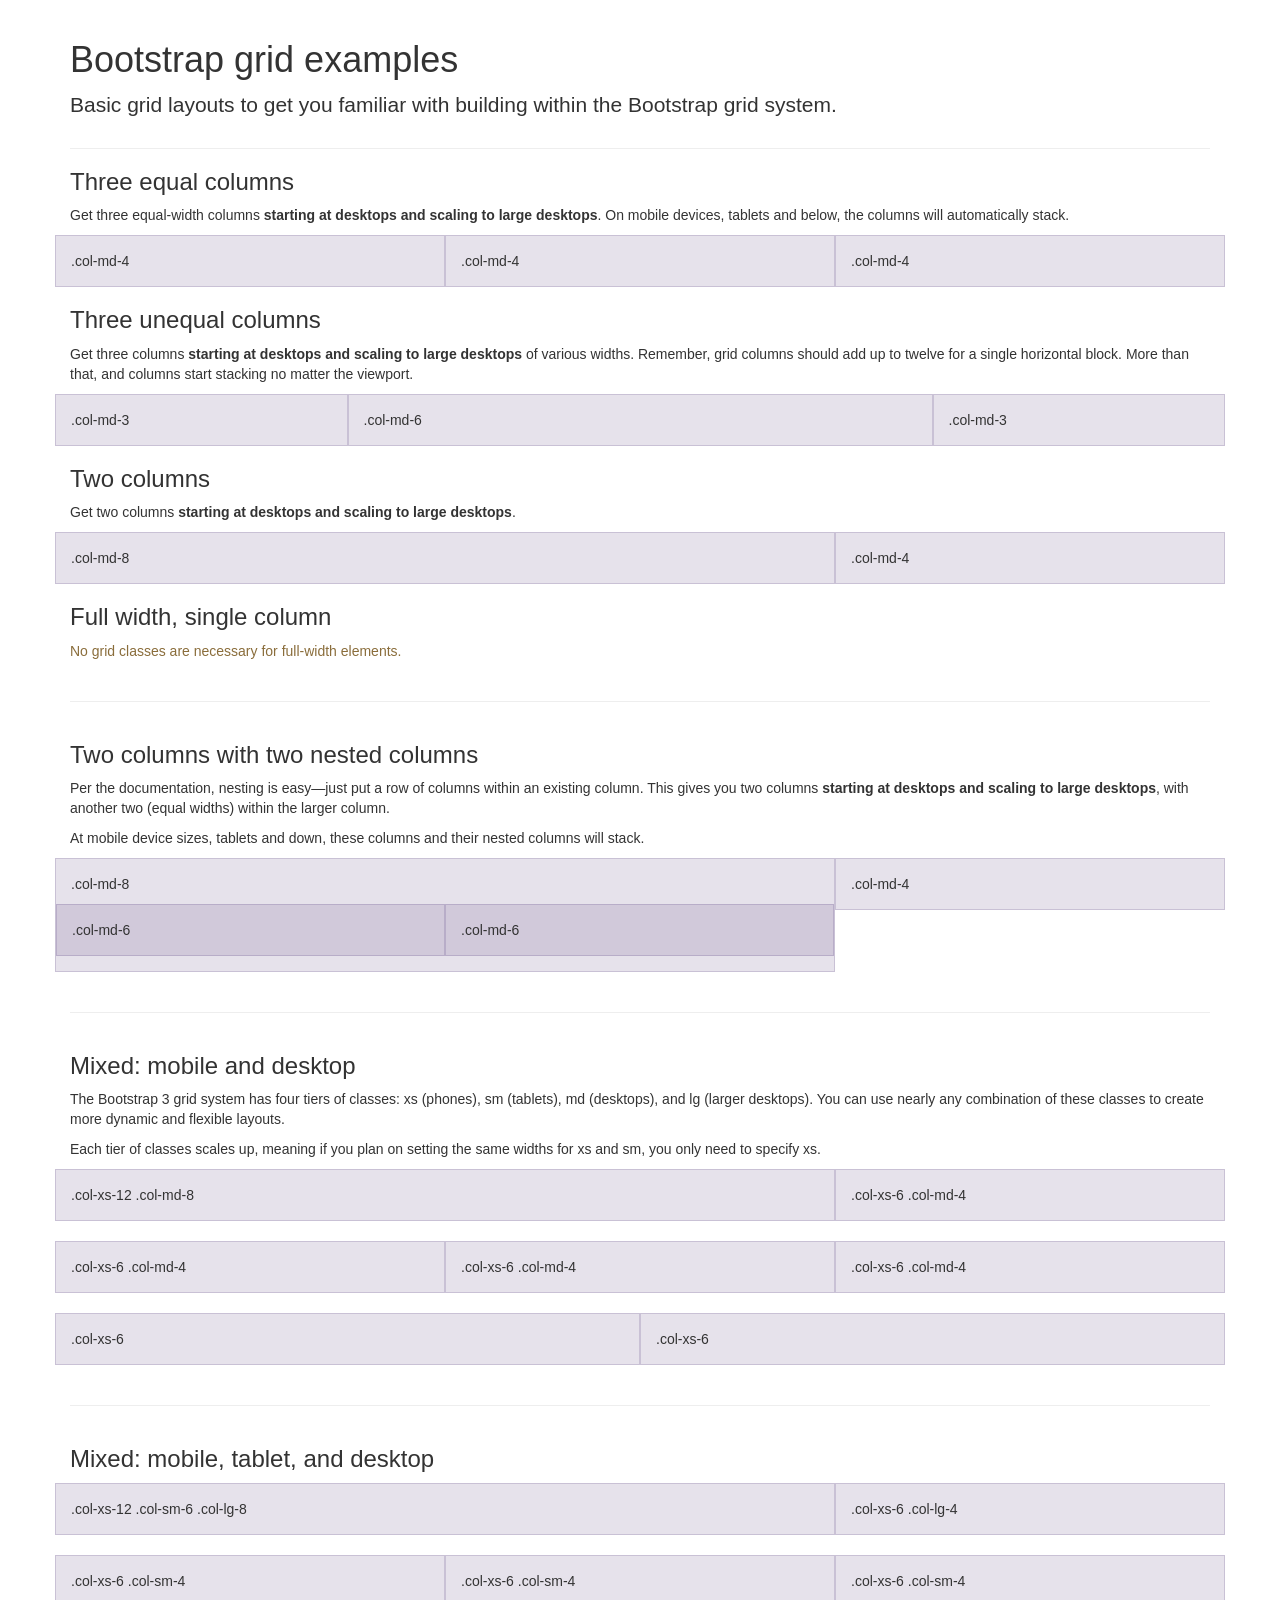
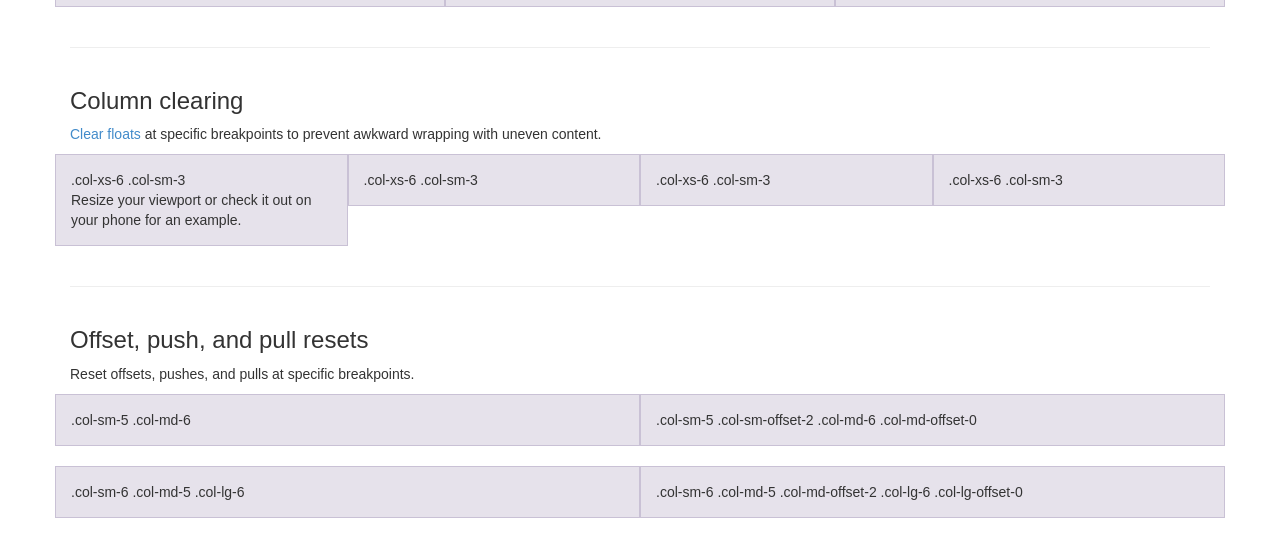
<file: docs/examples/grid/index.html>
<!DOCTYPE html>
<html lang="en">
  <head>
    <meta charset="utf-8">
    <meta http-equiv="X-UA-Compatible" content="IE=edge">
    <meta name="viewport" content="width=device-width, initial-scale=1">
    <meta name="description" content="">
    <meta name="author" content="">
    <link rel="icon" href="../../favicon.ico">

    <title>Grid Template for Bootstrap</title>

    <!-- Bootstrap core CSS -->
    <link href="../../dist/css/bootstrap.min.css" rel="stylesheet">

    <!-- Custom styles for this template -->
    <link href="grid.css" rel="stylesheet">

    <!-- Just for debugging purposes. Don't actually copy these 2 lines! -->
    <!--[if lt IE 9]><script src="../../assets/js/ie8-responsive-file-warning.js"></script><![endif]-->
    <script src="../../assets/js/ie-emulation-modes-warning.js"></script>

    <!-- HTML5 shim and Respond.js for IE8 support of HTML5 elements and media queries -->
    <!--[if lt IE 9]>
      <script src="https://oss.maxcdn.com/html5shiv/3.7.2/html5shiv.min.js"></script>
      <script src="https://oss.maxcdn.com/respond/1.4.2/respond.min.js"></script>
    <![endif]-->
  </head>

  <body>
    <div class="container">

      <div class="page-header">
        <h1>Bootstrap grid examples</h1>
        <p class="lead">Basic grid layouts to get you familiar with building within the Bootstrap grid system.</p>
      </div>

      <h3>Three equal columns</h3>
      <p>Get three equal-width columns <strong>starting at desktops and scaling to large desktops</strong>. On mobile devices, tablets and below, the columns will automatically stack.</p>
      <div class="row">
        <div class="col-md-4">.col-md-4</div>
        <div class="col-md-4">.col-md-4</div>
        <div class="col-md-4">.col-md-4</div>
      </div>

      <h3>Three unequal columns</h3>
      <p>Get three columns <strong>starting at desktops and scaling to large desktops</strong> of various widths. Remember, grid columns should add up to twelve for a single horizontal block. More than that, and columns start stacking no matter the viewport.</p>
      <div class="row">
        <div class="col-md-3">.col-md-3</div>
        <div class="col-md-6">.col-md-6</div>
        <div class="col-md-3">.col-md-3</div>
      </div>

      <h3>Two columns</h3>
      <p>Get two columns <strong>starting at desktops and scaling to large desktops</strong>.</p>
      <div class="row">
        <div class="col-md-8">.col-md-8</div>
        <div class="col-md-4">.col-md-4</div>
      </div>

      <h3>Full width, single column</h3>
      <p class="text-warning">No grid classes are necessary for full-width elements.</p>

      <hr>

      <h3>Two columns with two nested columns</h3>
      <p>Per the documentation, nesting is easy—just put a row of columns within an existing column. This gives you two columns <strong>starting at desktops and scaling to large desktops</strong>, with another two (equal widths) within the larger column.</p>
      <p>At mobile device sizes, tablets and down, these columns and their nested columns will stack.</p>
      <div class="row">
        <div class="col-md-8">
          .col-md-8
          <div class="row">
            <div class="col-md-6">.col-md-6</div>
            <div class="col-md-6">.col-md-6</div>
          </div>
        </div>
        <div class="col-md-4">.col-md-4</div>
      </div>

      <hr>

      <h3>Mixed: mobile and desktop</h3>
      <p>The Bootstrap 3 grid system has four tiers of classes: xs (phones), sm (tablets), md (desktops), and lg (larger desktops). You can use nearly any combination of these classes to create more dynamic and flexible layouts.</p>
      <p>Each tier of classes scales up, meaning if you plan on setting the same widths for xs and sm, you only need to specify xs.</p>
      <div class="row">
        <div class="col-xs-12 col-md-8">.col-xs-12 .col-md-8</div>
        <div class="col-xs-6 col-md-4">.col-xs-6 .col-md-4</div>
      </div>
      <div class="row">
        <div class="col-xs-6 col-md-4">.col-xs-6 .col-md-4</div>
        <div class="col-xs-6 col-md-4">.col-xs-6 .col-md-4</div>
        <div class="col-xs-6 col-md-4">.col-xs-6 .col-md-4</div>
      </div>
      <div class="row">
        <div class="col-xs-6">.col-xs-6</div>
        <div class="col-xs-6">.col-xs-6</div>
      </div>

      <hr>

      <h3>Mixed: mobile, tablet, and desktop</h3>
      <p></p>
      <div class="row">
        <div class="col-xs-12 col-sm-6 col-lg-8">.col-xs-12 .col-sm-6 .col-lg-8</div>
        <div class="col-xs-6 col-lg-4">.col-xs-6 .col-lg-4</div>
      </div>
      <div class="row">
        <div class="col-xs-6 col-sm-4">.col-xs-6 .col-sm-4</div>
        <div class="col-xs-6 col-sm-4">.col-xs-6 .col-sm-4</div>
        <div class="col-xs-6 col-sm-4">.col-xs-6 .col-sm-4</div>
      </div>

      <hr>

      <h3>Column clearing</h3>
      <p><a href="http://getbootstrap.com/css/#grid-responsive-resets">Clear floats</a> at specific breakpoints to prevent awkward wrapping with uneven content.</p>
      <div class="row">
        <div class="col-xs-6 col-sm-3">
          .col-xs-6 .col-sm-3
          <br>
          Resize your viewport or check it out on your phone for an example.
        </div>
        <div class="col-xs-6 col-sm-3">.col-xs-6 .col-sm-3</div>

        <!-- Add the extra clearfix for only the required viewport -->
        <div class="clearfix visible-xs"></div>

        <div class="col-xs-6 col-sm-3">.col-xs-6 .col-sm-3</div>
        <div class="col-xs-6 col-sm-3">.col-xs-6 .col-sm-3</div>
      </div>

      <hr>

      <h3>Offset, push, and pull resets</h3>
      <p>Reset offsets, pushes, and pulls at specific breakpoints.</p>
      <div class="row">
        <div class="col-sm-5 col-md-6">.col-sm-5 .col-md-6</div>
        <div class="col-sm-5 col-sm-offset-2 col-md-6 col-md-offset-0">.col-sm-5 .col-sm-offset-2 .col-md-6 .col-md-offset-0</div>
      </div>
      <div class="row">
        <div class="col-sm-6 col-md-5 col-lg-6">.col-sm-6 .col-md-5 .col-lg-6</div>
        <div class="col-sm-6 col-md-5 col-md-offset-2 col-lg-6 col-lg-offset-0">.col-sm-6 .col-md-5 .col-md-offset-2 .col-lg-6 .col-lg-offset-0</div>
      </div>


    </div> <!-- /container -->


    <!-- IE10 viewport hack for Surface/desktop Windows 8 bug -->
    <script src="../../assets/js/ie10-viewport-bug-workaround.js"></script>
  </body>
</html>
</file>
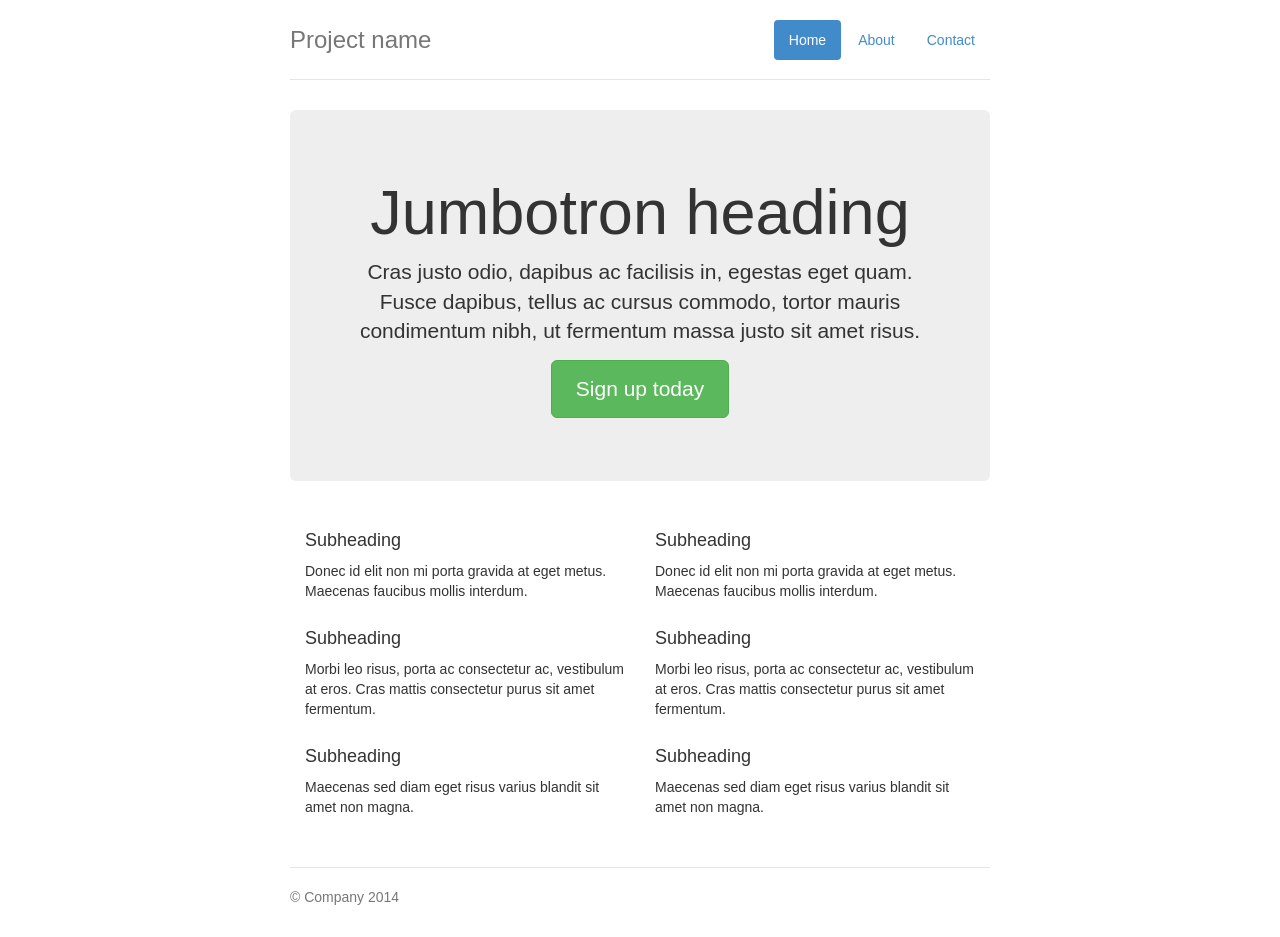
<file: docs/examples/jumbotron-narrow/index.html>
<!DOCTYPE html>
<html lang="en">
  <head>
    <meta charset="utf-8">
    <meta http-equiv="X-UA-Compatible" content="IE=edge">
    <meta name="viewport" content="width=device-width, initial-scale=1">
    <meta name="description" content="">
    <meta name="author" content="">
    <link rel="icon" href="../../favicon.ico">

    <title>Narrow Jumbotron Template for Bootstrap</title>

    <!-- Bootstrap core CSS -->
    <link href="../../dist/css/bootstrap.min.css" rel="stylesheet">

    <!-- Custom styles for this template -->
    <link href="jumbotron-narrow.css" rel="stylesheet">

    <!-- Just for debugging purposes. Don't actually copy these 2 lines! -->
    <!--[if lt IE 9]><script src="../../assets/js/ie8-responsive-file-warning.js"></script><![endif]-->
    <script src="../../assets/js/ie-emulation-modes-warning.js"></script>

    <!-- HTML5 shim and Respond.js for IE8 support of HTML5 elements and media queries -->
    <!--[if lt IE 9]>
      <script src="https://oss.maxcdn.com/html5shiv/3.7.2/html5shiv.min.js"></script>
      <script src="https://oss.maxcdn.com/respond/1.4.2/respond.min.js"></script>
    <![endif]-->
  </head>

  <body>

    <div class="container">
      <div class="header">
        <ul class="nav nav-pills pull-right" role="tablist">
          <li role="presentation" class="active"><a href="#">Home</a></li>
          <li role="presentation"><a href="#">About</a></li>
          <li role="presentation"><a href="#">Contact</a></li>
        </ul>
        <h3 class="text-muted">Project name</h3>
      </div>

      <div class="jumbotron">
        <h1>Jumbotron heading</h1>
        <p class="lead">Cras justo odio, dapibus ac facilisis in, egestas eget quam. Fusce dapibus, tellus ac cursus commodo, tortor mauris condimentum nibh, ut fermentum massa justo sit amet risus.</p>
        <p><a class="btn btn-lg btn-success" href="#" role="button">Sign up today</a></p>
      </div>

      <div class="row marketing">
        <div class="col-lg-6">
          <h4>Subheading</h4>
          <p>Donec id elit non mi porta gravida at eget metus. Maecenas faucibus mollis interdum.</p>

          <h4>Subheading</h4>
          <p>Morbi leo risus, porta ac consectetur ac, vestibulum at eros. Cras mattis consectetur purus sit amet fermentum.</p>

          <h4>Subheading</h4>
          <p>Maecenas sed diam eget risus varius blandit sit amet non magna.</p>
        </div>

        <div class="col-lg-6">
          <h4>Subheading</h4>
          <p>Donec id elit non mi porta gravida at eget metus. Maecenas faucibus mollis interdum.</p>

          <h4>Subheading</h4>
          <p>Morbi leo risus, porta ac consectetur ac, vestibulum at eros. Cras mattis consectetur purus sit amet fermentum.</p>

          <h4>Subheading</h4>
          <p>Maecenas sed diam eget risus varius blandit sit amet non magna.</p>
        </div>
      </div>

      <div class="footer">
        <p>&copy; Company 2014</p>
      </div>

    </div> <!-- /container -->


    <!-- IE10 viewport hack for Surface/desktop Windows 8 bug -->
    <script src="../../assets/js/ie10-viewport-bug-workaround.js"></script>
  </body>
</html>
</file>
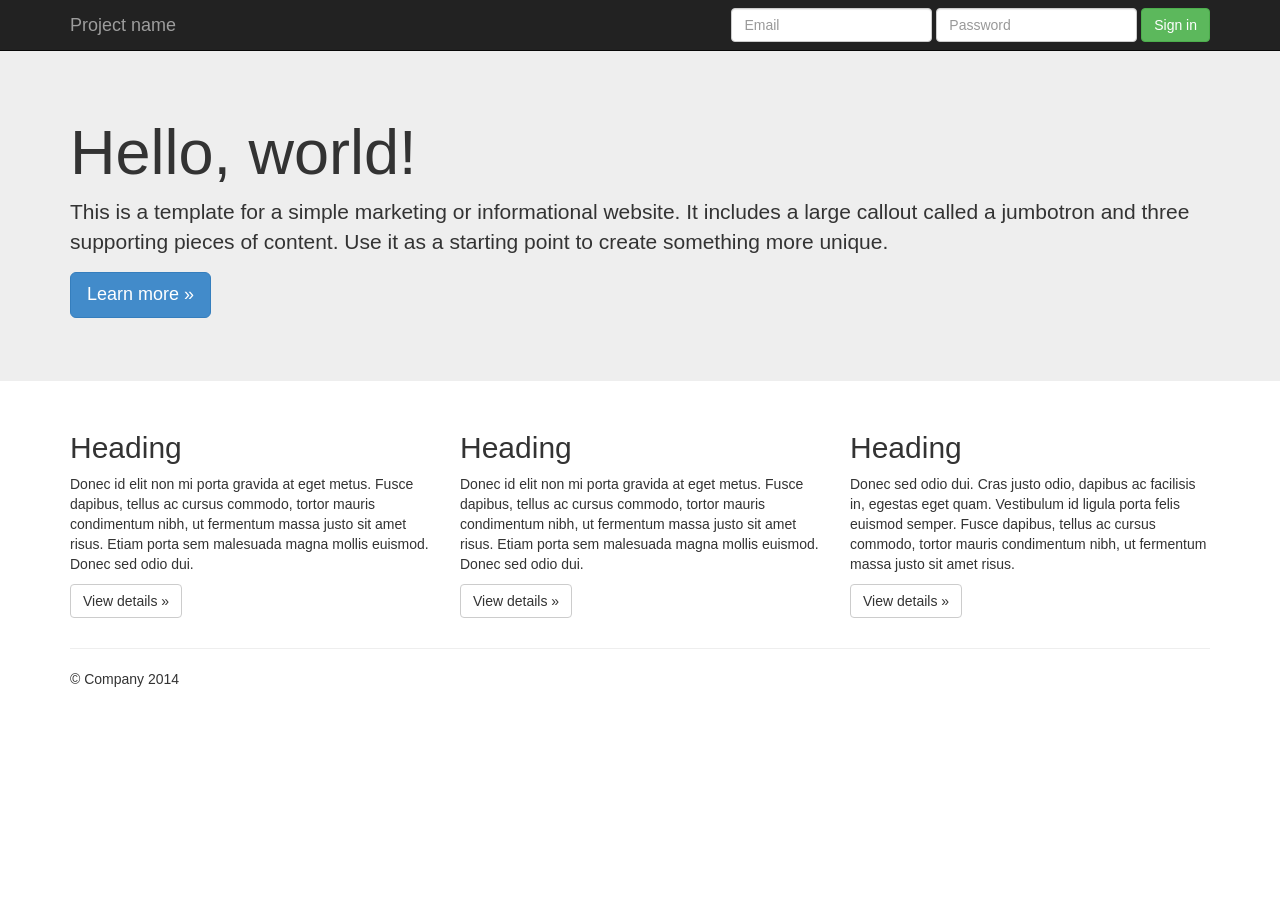
<file: docs/examples/jumbotron/index.html>
<!DOCTYPE html>
<html lang="en">
  <head>
    <meta charset="utf-8">
    <meta http-equiv="X-UA-Compatible" content="IE=edge">
    <meta name="viewport" content="width=device-width, initial-scale=1">
    <meta name="description" content="">
    <meta name="author" content="">
    <link rel="icon" href="../../favicon.ico">

    <title>Jumbotron Template for Bootstrap</title>

    <!-- Bootstrap core CSS -->
    <link href="../../dist/css/bootstrap.min.css" rel="stylesheet">

    <!-- Custom styles for this template -->
    <link href="jumbotron.css" rel="stylesheet">

    <!-- Just for debugging purposes. Don't actually copy these 2 lines! -->
    <!--[if lt IE 9]><script src="../../assets/js/ie8-responsive-file-warning.js"></script><![endif]-->
    <script src="../../assets/js/ie-emulation-modes-warning.js"></script>

    <!-- HTML5 shim and Respond.js for IE8 support of HTML5 elements and media queries -->
    <!--[if lt IE 9]>
      <script src="https://oss.maxcdn.com/html5shiv/3.7.2/html5shiv.min.js"></script>
      <script src="https://oss.maxcdn.com/respond/1.4.2/respond.min.js"></script>
    <![endif]-->
  </head>

  <body>

    <nav class="navbar navbar-inverse navbar-fixed-top" role="navigation">
      <div class="container">
        <div class="navbar-header">
          <button type="button" class="navbar-toggle collapsed" data-toggle="collapse" data-target="#navbar" aria-expanded="false" aria-controls="navbar">
            <span class="sr-only">Toggle navigation</span>
            <span class="icon-bar"></span>
            <span class="icon-bar"></span>
            <span class="icon-bar"></span>
          </button>
          <a class="navbar-brand" href="#">Project name</a>
        </div>
        <div id="navbar" class="navbar-collapse collapse">
          <form class="navbar-form navbar-right" role="form">
            <div class="form-group">
              <input type="text" placeholder="Email" class="form-control">
            </div>
            <div class="form-group">
              <input type="password" placeholder="Password" class="form-control">
            </div>
            <button type="submit" class="btn btn-success">Sign in</button>
          </form>
        </div><!--/.navbar-collapse -->
      </div>
    </nav>

    <!-- Main jumbotron for a primary marketing message or call to action -->
    <div class="jumbotron">
      <div class="container">
        <h1>Hello, world!</h1>
        <p>This is a template for a simple marketing or informational website. It includes a large callout called a jumbotron and three supporting pieces of content. Use it as a starting point to create something more unique.</p>
        <p><a class="btn btn-primary btn-lg" href="#" role="button">Learn more &raquo;</a></p>
      </div>
    </div>

    <div class="container">
      <!-- Example row of columns -->
      <div class="row">
        <div class="col-md-4">
          <h2>Heading</h2>
          <p>Donec id elit non mi porta gravida at eget metus. Fusce dapibus, tellus ac cursus commodo, tortor mauris condimentum nibh, ut fermentum massa justo sit amet risus. Etiam porta sem malesuada magna mollis euismod. Donec sed odio dui. </p>
          <p><a class="btn btn-default" href="#" role="button">View details &raquo;</a></p>
        </div>
        <div class="col-md-4">
          <h2>Heading</h2>
          <p>Donec id elit non mi porta gravida at eget metus. Fusce dapibus, tellus ac cursus commodo, tortor mauris condimentum nibh, ut fermentum massa justo sit amet risus. Etiam porta sem malesuada magna mollis euismod. Donec sed odio dui. </p>
          <p><a class="btn btn-default" href="#" role="button">View details &raquo;</a></p>
       </div>
        <div class="col-md-4">
          <h2>Heading</h2>
          <p>Donec sed odio dui. Cras justo odio, dapibus ac facilisis in, egestas eget quam. Vestibulum id ligula porta felis euismod semper. Fusce dapibus, tellus ac cursus commodo, tortor mauris condimentum nibh, ut fermentum massa justo sit amet risus.</p>
          <p><a class="btn btn-default" href="#" role="button">View details &raquo;</a></p>
        </div>
      </div>

      <hr>

      <footer>
        <p>&copy; Company 2014</p>
      </footer>
    </div> <!-- /container -->


    <!-- Bootstrap core JavaScript
    ================================================== -->
    <!-- Placed at the end of the document so the pages load faster -->
    <script src="https://ajax.googleapis.com/ajax/libs/jquery/1.11.1/jquery.min.js"></script>
    <script src="../../dist/js/bootstrap.min.js"></script>
    <!-- IE10 viewport hack for Surface/desktop Windows 8 bug -->
    <script src="../../assets/js/ie10-viewport-bug-workaround.js"></script>
  </body>
</html>
</file>
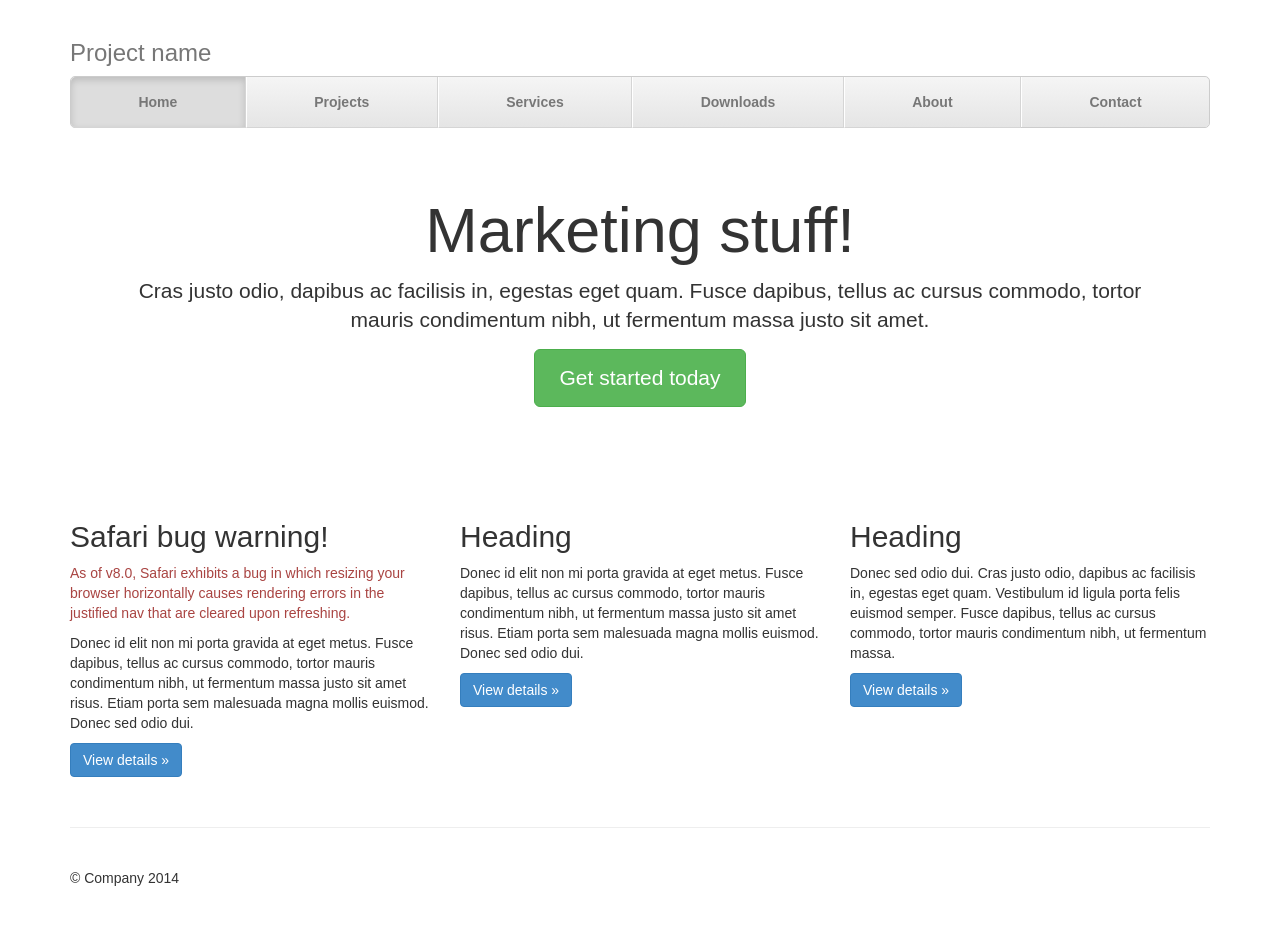
<file: docs/examples/justified-nav/index.html>
<!DOCTYPE html>
<html lang="en">
  <head>
    <meta charset="utf-8">
    <meta http-equiv="X-UA-Compatible" content="IE=edge">
    <meta name="viewport" content="width=device-width, initial-scale=1">
    <meta name="description" content="">
    <meta name="author" content="">
    <link rel="icon" href="../../favicon.ico">

    <title>Justified Nav Template for Bootstrap</title>

    <!-- Bootstrap core CSS -->
    <link href="../../dist/css/bootstrap.min.css" rel="stylesheet">

    <!-- Custom styles for this template -->
    <link href="justified-nav.css" rel="stylesheet">

    <!-- Just for debugging purposes. Don't actually copy these 2 lines! -->
    <!--[if lt IE 9]><script src="../../assets/js/ie8-responsive-file-warning.js"></script><![endif]-->
    <script src="../../assets/js/ie-emulation-modes-warning.js"></script>

    <!-- HTML5 shim and Respond.js for IE8 support of HTML5 elements and media queries -->
    <!--[if lt IE 9]>
      <script src="https://oss.maxcdn.com/html5shiv/3.7.2/html5shiv.min.js"></script>
      <script src="https://oss.maxcdn.com/respond/1.4.2/respond.min.js"></script>
    <![endif]-->
  </head>

  <body>

    <div class="container">

      <div class="masthead">
        <h3 class="text-muted">Project name</h3>
        <ul class="nav nav-justified">
          <li class="active"><a href="#">Home</a></li>
          <li><a href="#">Projects</a></li>
          <li><a href="#">Services</a></li>
          <li><a href="#">Downloads</a></li>
          <li><a href="#">About</a></li>
          <li><a href="#">Contact</a></li>
        </ul>
      </div>

      <!-- Jumbotron -->
      <div class="jumbotron">
        <h1>Marketing stuff!</h1>
        <p class="lead">Cras justo odio, dapibus ac facilisis in, egestas eget quam. Fusce dapibus, tellus ac cursus commodo, tortor mauris condimentum nibh, ut fermentum massa justo sit amet.</p>
        <p><a class="btn btn-lg btn-success" href="#" role="button">Get started today</a></p>
      </div>

      <!-- Example row of columns -->
      <div class="row">
        <div class="col-lg-4">
          <h2>Safari bug warning!</h2>
          <p class="text-danger">As of v8.0, Safari exhibits a bug in which resizing your browser horizontally causes rendering errors in the justified nav that are cleared upon refreshing.</p>
          <p>Donec id elit non mi porta gravida at eget metus. Fusce dapibus, tellus ac cursus commodo, tortor mauris condimentum nibh, ut fermentum massa justo sit amet risus. Etiam porta sem malesuada magna mollis euismod. Donec sed odio dui. </p>
          <p><a class="btn btn-primary" href="#" role="button">View details &raquo;</a></p>
        </div>
        <div class="col-lg-4">
          <h2>Heading</h2>
          <p>Donec id elit non mi porta gravida at eget metus. Fusce dapibus, tellus ac cursus commodo, tortor mauris condimentum nibh, ut fermentum massa justo sit amet risus. Etiam porta sem malesuada magna mollis euismod. Donec sed odio dui. </p>
          <p><a class="btn btn-primary" href="#" role="button">View details &raquo;</a></p>
       </div>
        <div class="col-lg-4">
          <h2>Heading</h2>
          <p>Donec sed odio dui. Cras justo odio, dapibus ac facilisis in, egestas eget quam. Vestibulum id ligula porta felis euismod semper. Fusce dapibus, tellus ac cursus commodo, tortor mauris condimentum nibh, ut fermentum massa.</p>
          <p><a class="btn btn-primary" href="#" role="button">View details &raquo;</a></p>
        </div>
      </div>

      <!-- Site footer -->
      <div class="footer">
        <p>&copy; Company 2014</p>
      </div>

    </div> <!-- /container -->


    <!-- IE10 viewport hack for Surface/desktop Windows 8 bug -->
    <script src="../../assets/js/ie10-viewport-bug-workaround.js"></script>
  </body>
</html>
</file>
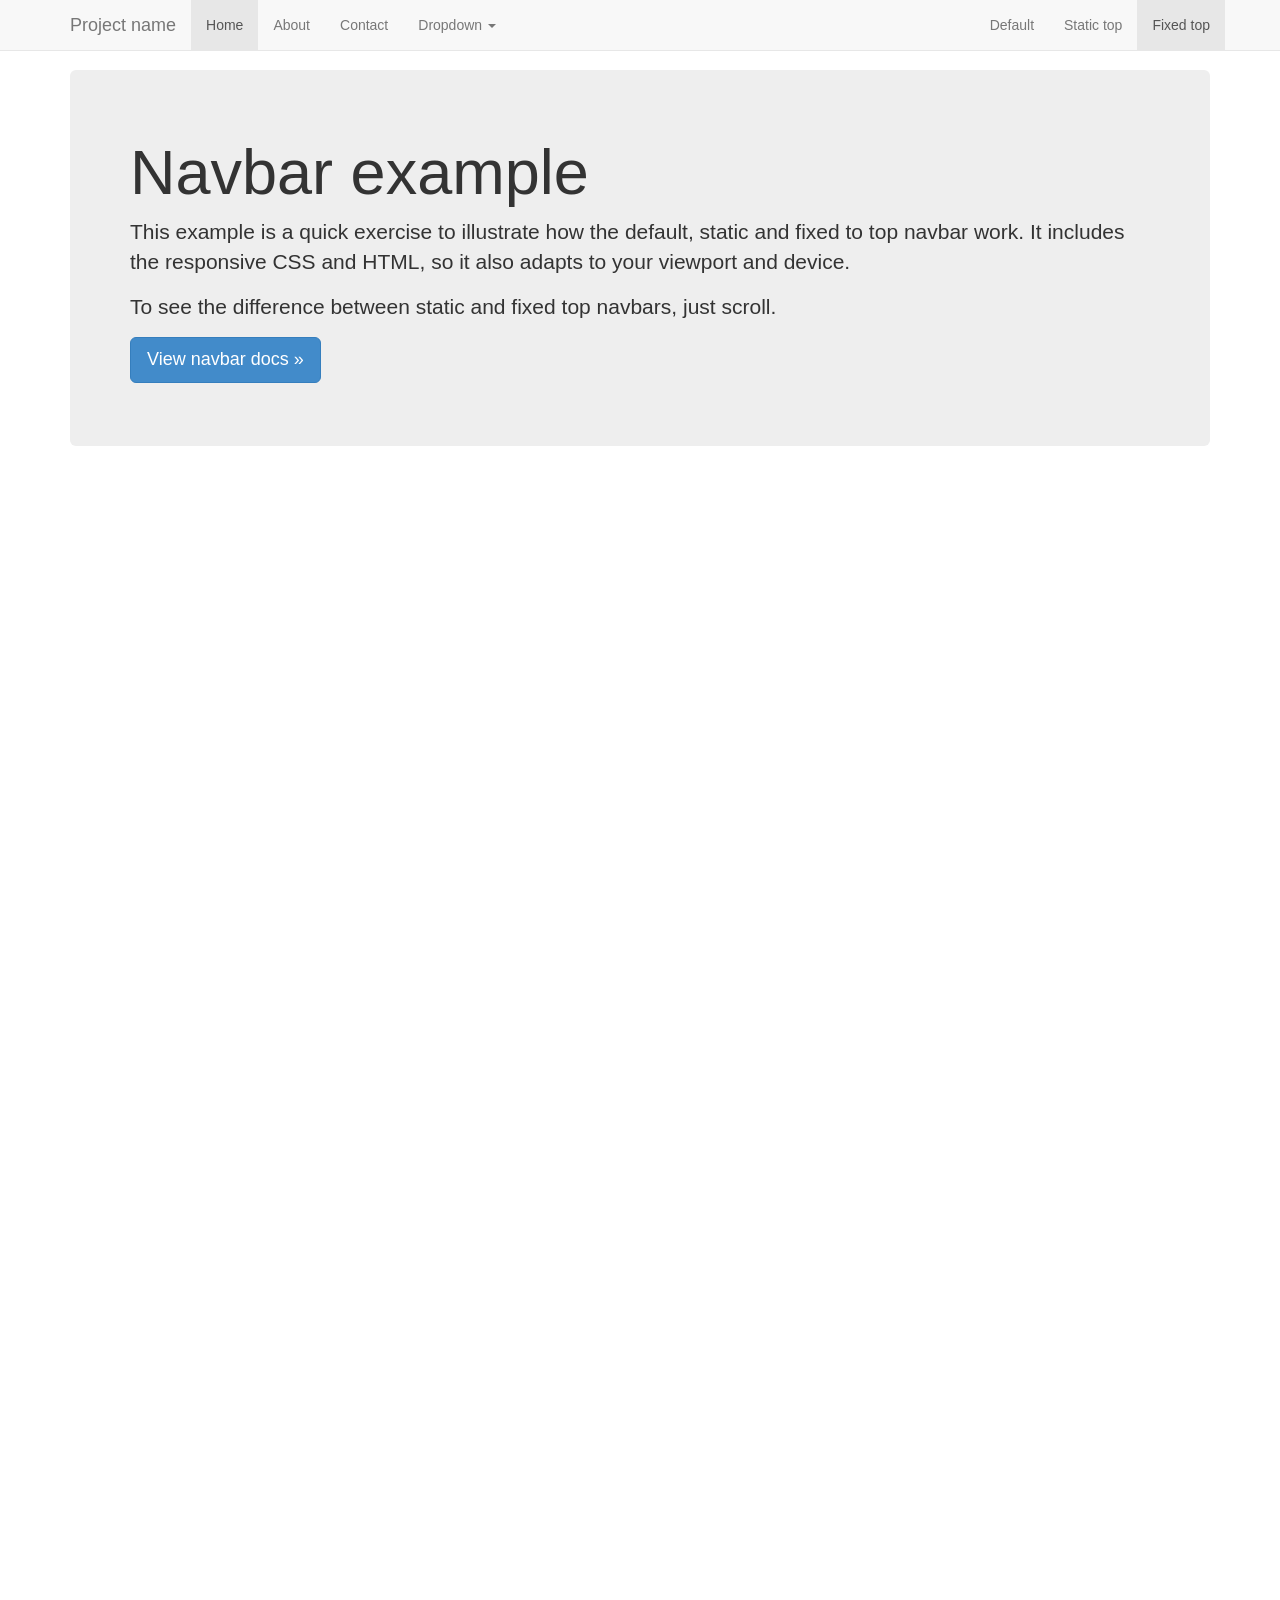
<file: docs/examples/navbar-fixed-top/index.html>
<!DOCTYPE html>
<html lang="en">
  <head>
    <meta charset="utf-8">
    <meta http-equiv="X-UA-Compatible" content="IE=edge">
    <meta name="viewport" content="width=device-width, initial-scale=1">
    <meta name="description" content="">
    <meta name="author" content="">
    <link rel="icon" href="../../favicon.ico">

    <title>Fixed Top Navbar Example for Bootstrap</title>

    <!-- Bootstrap core CSS -->
    <link href="../../dist/css/bootstrap.min.css" rel="stylesheet">

    <!-- Custom styles for this template -->
    <link href="navbar-fixed-top.css" rel="stylesheet">

    <!-- Just for debugging purposes. Don't actually copy these 2 lines! -->
    <!--[if lt IE 9]><script src="../../assets/js/ie8-responsive-file-warning.js"></script><![endif]-->
    <script src="../../assets/js/ie-emulation-modes-warning.js"></script>

    <!-- HTML5 shim and Respond.js for IE8 support of HTML5 elements and media queries -->
    <!--[if lt IE 9]>
      <script src="https://oss.maxcdn.com/html5shiv/3.7.2/html5shiv.min.js"></script>
      <script src="https://oss.maxcdn.com/respond/1.4.2/respond.min.js"></script>
    <![endif]-->
  </head>

  <body>

    <!-- Fixed navbar -->
    <nav class="navbar navbar-default navbar-fixed-top" role="navigation">
      <div class="container">
        <div class="navbar-header">
          <button type="button" class="navbar-toggle collapsed" data-toggle="collapse" data-target="#navbar" aria-expanded="false" aria-controls="navbar">
            <span class="sr-only">Toggle navigation</span>
            <span class="icon-bar"></span>
            <span class="icon-bar"></span>
            <span class="icon-bar"></span>
          </button>
          <a class="navbar-brand" href="#">Project name</a>
        </div>
        <div id="navbar" class="navbar-collapse collapse">
          <ul class="nav navbar-nav">
            <li class="active"><a href="#">Home</a></li>
            <li><a href="#about">About</a></li>
            <li><a href="#contact">Contact</a></li>
            <li class="dropdown">
              <a href="#" class="dropdown-toggle" data-toggle="dropdown">Dropdown <span class="caret"></span></a>
              <ul class="dropdown-menu" role="menu">
                <li><a href="#">Action</a></li>
                <li><a href="#">Another action</a></li>
                <li><a href="#">Something else here</a></li>
                <li class="divider"></li>
                <li class="dropdown-header">Nav header</li>
                <li><a href="#">Separated link</a></li>
                <li><a href="#">One more separated link</a></li>
              </ul>
            </li>
          </ul>
          <ul class="nav navbar-nav navbar-right">
            <li><a href="../navbar/">Default</a></li>
            <li><a href="../navbar-static-top/">Static top</a></li>
            <li class="active"><a href="./">Fixed top</a></li>
          </ul>
        </div><!--/.nav-collapse -->
      </div>
    </nav>

    <div class="container">

      <!-- Main component for a primary marketing message or call to action -->
      <div class="jumbotron">
        <h1>Navbar example</h1>
        <p>This example is a quick exercise to illustrate how the default, static and fixed to top navbar work. It includes the responsive CSS and HTML, so it also adapts to your viewport and device.</p>
        <p>To see the difference between static and fixed top navbars, just scroll.</p>
        <p>
          <a class="btn btn-lg btn-primary" href="../../components/#navbar" role="button">View navbar docs &raquo;</a>
        </p>
      </div>

    </div> <!-- /container -->


    <!-- Bootstrap core JavaScript
    ================================================== -->
    <!-- Placed at the end of the document so the pages load faster -->
    <script src="https://ajax.googleapis.com/ajax/libs/jquery/1.11.1/jquery.min.js"></script>
    <script src="../../dist/js/bootstrap.min.js"></script>
    <!-- IE10 viewport hack for Surface/desktop Windows 8 bug -->
    <script src="../../assets/js/ie10-viewport-bug-workaround.js"></script>
  </body>
</html>
</file>
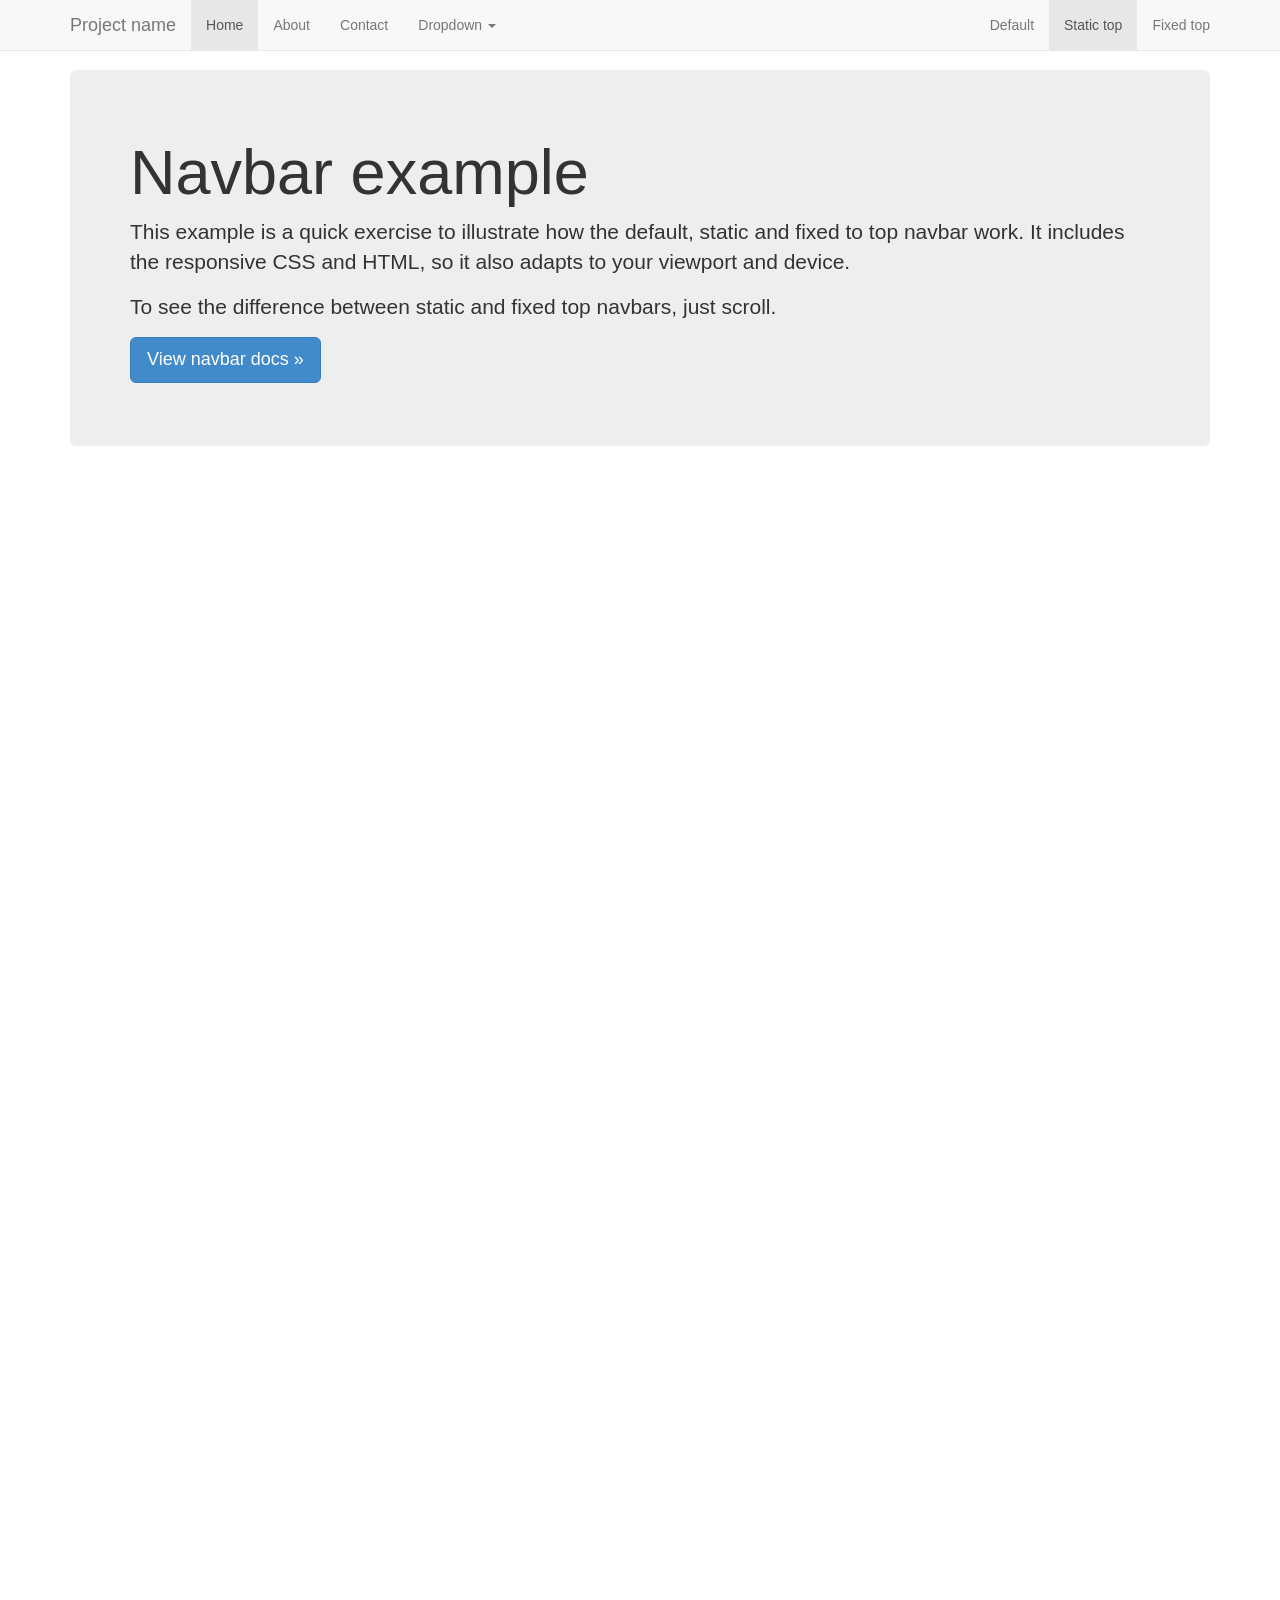
<file: docs/examples/navbar-static-top/index.html>
<!DOCTYPE html>
<html lang="en">
  <head>
    <meta charset="utf-8">
    <meta http-equiv="X-UA-Compatible" content="IE=edge">
    <meta name="viewport" content="width=device-width, initial-scale=1">
    <meta name="description" content="">
    <meta name="author" content="">
    <link rel="icon" href="../../favicon.ico">

    <title>Static Top Navbar Example for Bootstrap</title>

    <!-- Bootstrap core CSS -->
    <link href="../../dist/css/bootstrap.min.css" rel="stylesheet">

    <!-- Custom styles for this template -->
    <link href="navbar-static-top.css" rel="stylesheet">

    <!-- Just for debugging purposes. Don't actually copy these 2 lines! -->
    <!--[if lt IE 9]><script src="../../assets/js/ie8-responsive-file-warning.js"></script><![endif]-->
    <script src="../../assets/js/ie-emulation-modes-warning.js"></script>

    <!-- HTML5 shim and Respond.js for IE8 support of HTML5 elements and media queries -->
    <!--[if lt IE 9]>
      <script src="https://oss.maxcdn.com/html5shiv/3.7.2/html5shiv.min.js"></script>
      <script src="https://oss.maxcdn.com/respond/1.4.2/respond.min.js"></script>
    <![endif]-->
  </head>

  <body>

    <!-- Static navbar -->
    <nav class="navbar navbar-default navbar-static-top" role="navigation">
      <div class="container">
        <div class="navbar-header">
          <button type="button" class="navbar-toggle collapsed" data-toggle="collapse" data-target="#navbar" aria-expanded="false" aria-controls="navbar">
            <span class="sr-only">Toggle navigation</span>
            <span class="icon-bar"></span>
            <span class="icon-bar"></span>
            <span class="icon-bar"></span>
          </button>
          <a class="navbar-brand" href="#">Project name</a>
        </div>
        <div id="navbar" class="navbar-collapse collapse">
          <ul class="nav navbar-nav">
            <li class="active"><a href="#">Home</a></li>
            <li><a href="#about">About</a></li>
            <li><a href="#contact">Contact</a></li>
            <li class="dropdown">
              <a href="#" class="dropdown-toggle" data-toggle="dropdown">Dropdown <span class="caret"></span></a>
              <ul class="dropdown-menu" role="menu">
                <li><a href="#">Action</a></li>
                <li><a href="#">Another action</a></li>
                <li><a href="#">Something else here</a></li>
                <li class="divider"></li>
                <li class="dropdown-header">Nav header</li>
                <li><a href="#">Separated link</a></li>
                <li><a href="#">One more separated link</a></li>
              </ul>
            </li>
          </ul>
          <ul class="nav navbar-nav navbar-right">
            <li><a href="../navbar/">Default</a></li>
            <li class="active"><a href="./">Static top</a></li>
            <li><a href="../navbar-fixed-top/">Fixed top</a></li>
          </ul>
        </div><!--/.nav-collapse -->
      </div>
    </nav>


    <div class="container">

      <!-- Main component for a primary marketing message or call to action -->
      <div class="jumbotron">
        <h1>Navbar example</h1>
        <p>This example is a quick exercise to illustrate how the default, static and fixed to top navbar work. It includes the responsive CSS and HTML, so it also adapts to your viewport and device.</p>
        <p>To see the difference between static and fixed top navbars, just scroll.</p>
        <p>
          <a class="btn btn-lg btn-primary" href="../../components/#navbar" role="button">View navbar docs &raquo;</a>
        </p>
      </div>

    </div> <!-- /container -->


    <!-- Bootstrap core JavaScript
    ================================================== -->
    <!-- Placed at the end of the document so the pages load faster -->
    <script src="https://ajax.googleapis.com/ajax/libs/jquery/1.11.1/jquery.min.js"></script>
    <script src="../../dist/js/bootstrap.min.js"></script>
    <!-- IE10 viewport hack for Surface/desktop Windows 8 bug -->
    <script src="../../assets/js/ie10-viewport-bug-workaround.js"></script>
  </body>
</html>
</file>
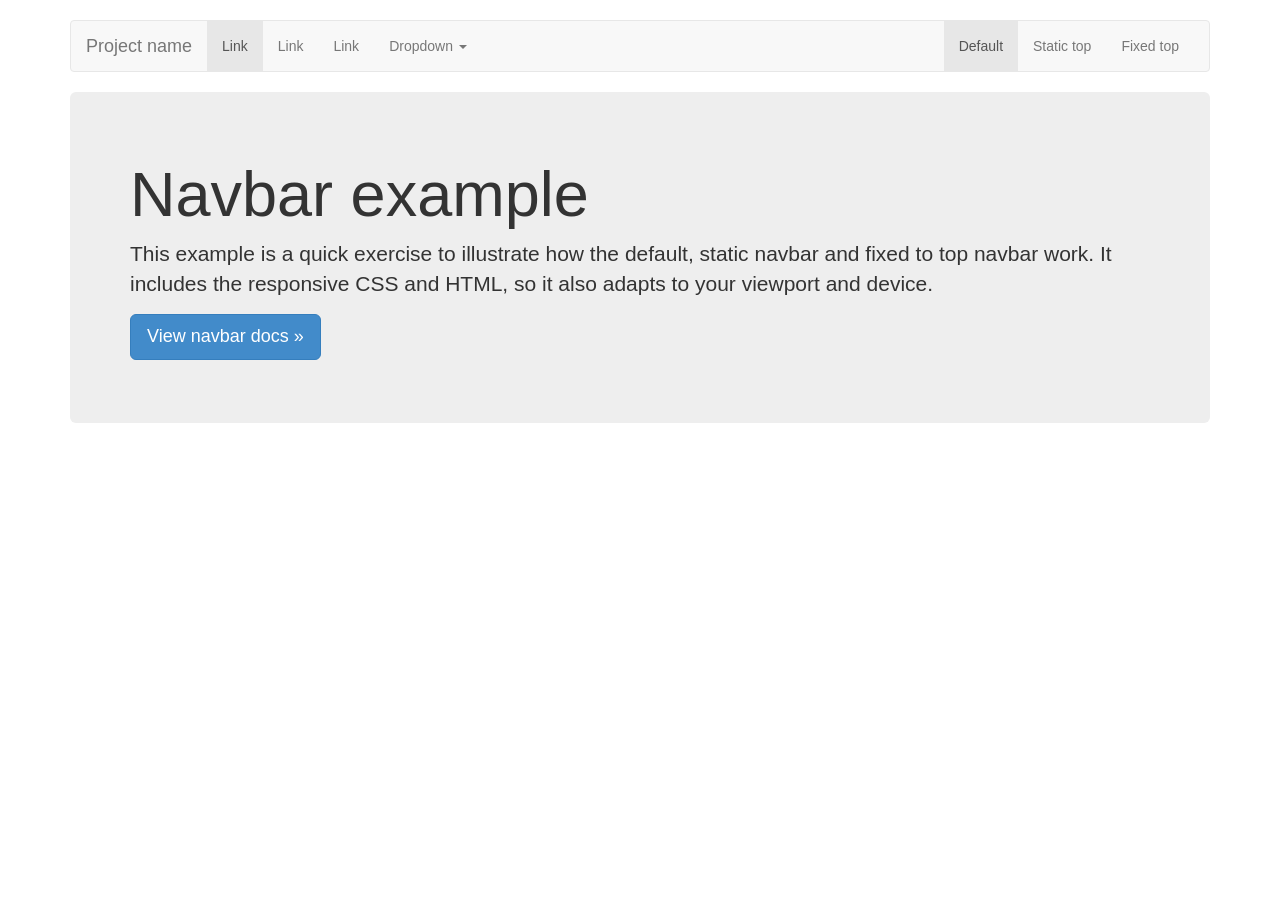
<file: docs/examples/navbar/index.html>
<!DOCTYPE html>
<html lang="en">
  <head>
    <meta charset="utf-8">
    <meta http-equiv="X-UA-Compatible" content="IE=edge">
    <meta name="viewport" content="width=device-width, initial-scale=1">
    <meta name="description" content="">
    <meta name="author" content="">
    <link rel="icon" href="../../favicon.ico">

    <title>Navbar Template for Bootstrap</title>

    <!-- Bootstrap core CSS -->
    <link href="../../dist/css/bootstrap.min.css" rel="stylesheet">

    <!-- Custom styles for this template -->
    <link href="navbar.css" rel="stylesheet">

    <!-- Just for debugging purposes. Don't actually copy these 2 lines! -->
    <!--[if lt IE 9]><script src="../../assets/js/ie8-responsive-file-warning.js"></script><![endif]-->
    <script src="../../assets/js/ie-emulation-modes-warning.js"></script>

    <!-- HTML5 shim and Respond.js for IE8 support of HTML5 elements and media queries -->
    <!--[if lt IE 9]>
      <script src="https://oss.maxcdn.com/html5shiv/3.7.2/html5shiv.min.js"></script>
      <script src="https://oss.maxcdn.com/respond/1.4.2/respond.min.js"></script>
    <![endif]-->
  </head>

  <body>

    <div class="container">

      <!-- Static navbar -->
      <nav class="navbar navbar-default" role="navigation">
        <div class="container-fluid">
          <div class="navbar-header">
            <button type="button" class="navbar-toggle collapsed" data-toggle="collapse" data-target="#navbar" aria-expanded="false" aria-controls="navbar">
              <span class="sr-only">Toggle navigation</span>
              <span class="icon-bar"></span>
              <span class="icon-bar"></span>
              <span class="icon-bar"></span>
            </button>
            <a class="navbar-brand" href="#">Project name</a>
          </div>
          <div id="navbar" class="navbar-collapse collapse">
            <ul class="nav navbar-nav">
              <li class="active"><a href="#">Link</a></li>
              <li><a href="#">Link</a></li>
              <li><a href="#">Link</a></li>
              <li class="dropdown">
                <a href="#" class="dropdown-toggle" data-toggle="dropdown">Dropdown <span class="caret"></span></a>
                <ul class="dropdown-menu" role="menu">
                  <li><a href="#">Action</a></li>
                  <li><a href="#">Another action</a></li>
                  <li><a href="#">Something else here</a></li>
                  <li class="divider"></li>
                  <li class="dropdown-header">Nav header</li>
                  <li><a href="#">Separated link</a></li>
                  <li><a href="#">One more separated link</a></li>
                </ul>
              </li>
            </ul>
            <ul class="nav navbar-nav navbar-right">
              <li class="active"><a href="./">Default</a></li>
              <li><a href="../navbar-static-top/">Static top</a></li>
              <li><a href="../navbar-fixed-top/">Fixed top</a></li>
            </ul>
          </div><!--/.nav-collapse -->
        </div><!--/.container-fluid -->
      </nav>

      <!-- Main component for a primary marketing message or call to action -->
      <div class="jumbotron">
        <h1>Navbar example</h1>
        <p>This example is a quick exercise to illustrate how the default, static navbar and fixed to top navbar work. It includes the responsive CSS and HTML, so it also adapts to your viewport and device.</p>
        <p>
          <a class="btn btn-lg btn-primary" href="../../components/#navbar" role="button">View navbar docs &raquo;</a>
        </p>
      </div>

    </div> <!-- /container -->


    <!-- Bootstrap core JavaScript
    ================================================== -->
    <!-- Placed at the end of the document so the pages load faster -->
    <script src="https://ajax.googleapis.com/ajax/libs/jquery/1.11.1/jquery.min.js"></script>
    <script src="../../dist/js/bootstrap.min.js"></script>
    <!-- IE10 viewport hack for Surface/desktop Windows 8 bug -->
    <script src="../../assets/js/ie10-viewport-bug-workaround.js"></script>
  </body>
</html>
</file>
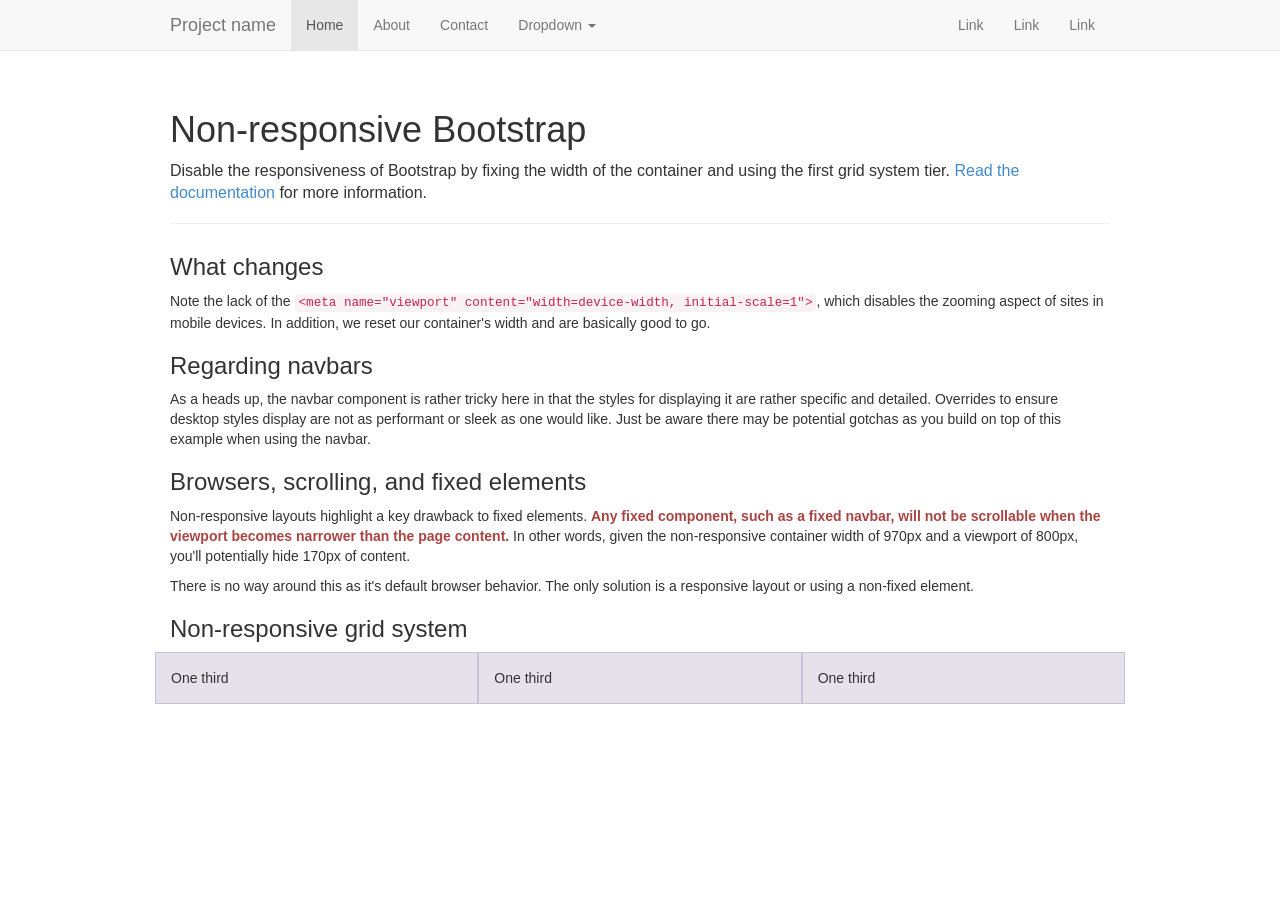
<file: docs/examples/non-responsive/index.html>
<!DOCTYPE html>
<html lang="en">
  <head>
    <meta charset="utf-8">
    <meta http-equiv="X-UA-Compatible" content="IE=edge">
    <meta name="description" content="">
    <meta name="author" content="">

    <!-- Note there is no responsive meta tag here -->

    <link rel="icon" href="../../favicon.ico">

    <title>Non-responsive Template for Bootstrap</title>

    <!-- Bootstrap core CSS -->
    <link href="../../dist/css/bootstrap.min.css" rel="stylesheet">

    <!-- Custom styles for this template -->
    <link href="non-responsive.css" rel="stylesheet">

    <!-- Just for debugging purposes. Don't actually copy these 2 lines! -->
    <!--[if lt IE 9]><script src="../../assets/js/ie8-responsive-file-warning.js"></script><![endif]-->
    <script src="../../assets/js/ie-emulation-modes-warning.js"></script>

    <!-- HTML5 shim and Respond.js for IE8 support of HTML5 elements and media queries -->
    <!--[if lt IE 9]>
      <script src="https://oss.maxcdn.com/html5shiv/3.7.2/html5shiv.min.js"></script>
      <script src="https://oss.maxcdn.com/respond/1.4.2/respond.min.js"></script>
    <![endif]-->
  </head>

  <body>

    <!-- Fixed navbar -->
    <nav class="navbar navbar-default navbar-fixed-top" role="navigation">
      <div class="container">
        <div class="navbar-header">
          <button type="button" class="navbar-toggle collapsed" data-toggle="collapse" data-target="#navbar" aria-expanded="false" aria-controls="navbar">
            <span class="sr-only">Toggle navigation</span>
            <span class="icon-bar"></span>
            <span class="icon-bar"></span>
            <span class="icon-bar"></span>
          </button>
          <a class="navbar-brand" href="#">Project name</a>
        </div>
        <div id="navbar" class="navbar-collapse collapse">
          <ul class="nav navbar-nav">
            <li class="active"><a href="#">Home</a></li>
            <li><a href="#about">About</a></li>
            <li><a href="#contact">Contact</a></li>
            <li class="dropdown">
              <a href="#" class="dropdown-toggle" data-toggle="dropdown">Dropdown <span class="caret"></span></a>
              <ul class="dropdown-menu" role="menu">
                <li><a href="#">Action</a></li>
                <li><a href="#">Another action</a></li>
                <li><a href="#">Something else here</a></li>
                <li class="divider"></li>
                <li class="dropdown-header">Nav header</li>
                <li><a href="#">Separated link</a></li>
                <li><a href="#">One more separated link</a></li>
              </ul>
            </li>
          </ul>
          <ul class="nav navbar-nav navbar-right">
            <li><a href="#">Link</a></li>
            <li><a href="#">Link</a></li>
            <li><a href="#">Link</a></li>
          </ul>
        </div><!--/.nav-collapse -->
      </div>
    </nav>

    <div class="container">

      <div class="page-header">
        <h1>Non-responsive Bootstrap</h1>
        <p class="lead">Disable the responsiveness of Bootstrap by fixing the width of the container and using the first grid system tier. <a href="http://getbootstrap.com/getting-started/#disable-responsive">Read the documentation</a> for more information.</p>
      </div>

      <h3>What changes</h3>
      <p>Note the lack of the <code>&lt;meta name="viewport" content="width=device-width, initial-scale=1"&gt;</code>, which disables the zooming aspect of sites in mobile devices. In addition, we reset our container's width and are basically good to go.</p>

      <h3>Regarding navbars</h3>
      <p>As a heads up, the navbar component is rather tricky here in that the styles for displaying it are rather specific and detailed. Overrides to ensure desktop styles display are not as performant or sleek as one would like. Just be aware there may be potential gotchas as you build on top of this example when using the navbar.</p>

      <h3>Browsers, scrolling, and fixed elements</h3>
      <p>Non-responsive layouts highlight a key drawback to fixed elements. <strong class="text-danger">Any fixed component, such as a fixed navbar, will not be scrollable when the viewport becomes narrower than the page content.</strong> In other words, given the non-responsive container width of 970px and a viewport of 800px, you'll potentially hide 170px of content.</p>
      <p>There is no way around this as it's default browser behavior. The only solution is a responsive layout or using a non-fixed element.</p>

      <h3>Non-responsive grid system</h3>
      <div class="row">
        <div class="col-xs-4">One third</div>
        <div class="col-xs-4">One third</div>
        <div class="col-xs-4">One third</div>
      </div>

    </div> <!-- /container -->


    <!-- Bootstrap core JavaScript
    ================================================== -->
    <!-- Placed at the end of the document so the pages load faster -->
    <script src="https://ajax.googleapis.com/ajax/libs/jquery/1.11.1/jquery.min.js"></script>
    <script src="../../dist/js/bootstrap.min.js"></script>
    <!-- IE10 viewport hack for Surface/desktop Windows 8 bug -->
    <script src="../../assets/js/ie10-viewport-bug-workaround.js"></script>
  </body>
</html>
</file>
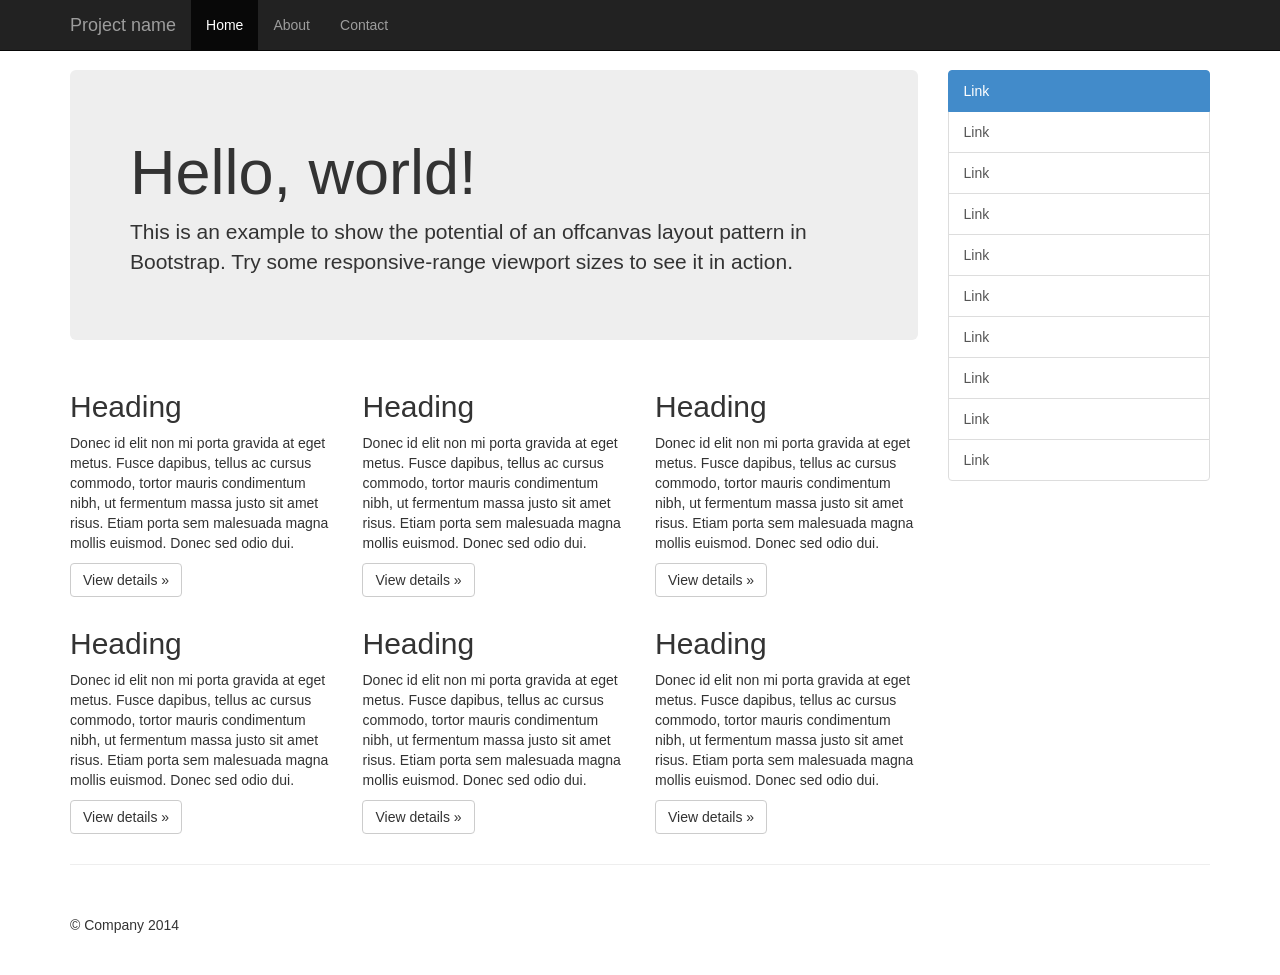
<file: docs/examples/offcanvas/index.html>
<!DOCTYPE html>
<html lang="en">
  <head>
    <meta charset="utf-8">
    <meta http-equiv="X-UA-Compatible" content="IE=edge">
    <meta name="viewport" content="width=device-width, initial-scale=1">
    <meta name="description" content="">
    <meta name="author" content="">
    <link rel="icon" href="../../favicon.ico">

    <title>Off Canvas Template for Bootstrap</title>

    <!-- Bootstrap core CSS -->
    <link href="../../dist/css/bootstrap.min.css" rel="stylesheet">

    <!-- Custom styles for this template -->
    <link href="offcanvas.css" rel="stylesheet">

    <!-- Just for debugging purposes. Don't actually copy these 2 lines! -->
    <!--[if lt IE 9]><script src="../../assets/js/ie8-responsive-file-warning.js"></script><![endif]-->
    <script src="../../assets/js/ie-emulation-modes-warning.js"></script>

    <!-- HTML5 shim and Respond.js for IE8 support of HTML5 elements and media queries -->
    <!--[if lt IE 9]>
      <script src="https://oss.maxcdn.com/html5shiv/3.7.2/html5shiv.min.js"></script>
      <script src="https://oss.maxcdn.com/respond/1.4.2/respond.min.js"></script>
    <![endif]-->
  </head>

  <body>
    <nav class="navbar navbar-fixed-top navbar-inverse" role="navigation">
      <div class="container">
        <div class="navbar-header">
          <button type="button" class="navbar-toggle collapsed" data-toggle="collapse" data-target="#navbar" aria-expanded="false" aria-controls="navbar">
            <span class="sr-only">Toggle navigation</span>
            <span class="icon-bar"></span>
            <span class="icon-bar"></span>
            <span class="icon-bar"></span>
          </button>
          <a class="navbar-brand" href="#">Project name</a>
        </div>
        <div id="navbar" class="collapse navbar-collapse">
          <ul class="nav navbar-nav">
            <li class="active"><a href="#">Home</a></li>
            <li><a href="#about">About</a></li>
            <li><a href="#contact">Contact</a></li>
          </ul>
        </div><!-- /.nav-collapse -->
      </div><!-- /.container -->
    </nav><!-- /.navbar -->

    <div class="container">

      <div class="row row-offcanvas row-offcanvas-right">

        <div class="col-xs-12 col-sm-9">
          <p class="pull-right visible-xs">
            <button type="button" class="btn btn-primary btn-xs" data-toggle="offcanvas">Toggle nav</button>
          </p>
          <div class="jumbotron">
            <h1>Hello, world!</h1>
            <p>This is an example to show the potential of an offcanvas layout pattern in Bootstrap. Try some responsive-range viewport sizes to see it in action.</p>
          </div>
          <div class="row">
            <div class="col-xs-6 col-lg-4">
              <h2>Heading</h2>
              <p>Donec id elit non mi porta gravida at eget metus. Fusce dapibus, tellus ac cursus commodo, tortor mauris condimentum nibh, ut fermentum massa justo sit amet risus. Etiam porta sem malesuada magna mollis euismod. Donec sed odio dui. </p>
              <p><a class="btn btn-default" href="#" role="button">View details &raquo;</a></p>
            </div><!--/.col-xs-6.col-lg-4-->
            <div class="col-xs-6 col-lg-4">
              <h2>Heading</h2>
              <p>Donec id elit non mi porta gravida at eget metus. Fusce dapibus, tellus ac cursus commodo, tortor mauris condimentum nibh, ut fermentum massa justo sit amet risus. Etiam porta sem malesuada magna mollis euismod. Donec sed odio dui. </p>
              <p><a class="btn btn-default" href="#" role="button">View details &raquo;</a></p>
            </div><!--/.col-xs-6.col-lg-4-->
            <div class="col-xs-6 col-lg-4">
              <h2>Heading</h2>
              <p>Donec id elit non mi porta gravida at eget metus. Fusce dapibus, tellus ac cursus commodo, tortor mauris condimentum nibh, ut fermentum massa justo sit amet risus. Etiam porta sem malesuada magna mollis euismod. Donec sed odio dui. </p>
              <p><a class="btn btn-default" href="#" role="button">View details &raquo;</a></p>
            </div><!--/.col-xs-6.col-lg-4-->
            <div class="col-xs-6 col-lg-4">
              <h2>Heading</h2>
              <p>Donec id elit non mi porta gravida at eget metus. Fusce dapibus, tellus ac cursus commodo, tortor mauris condimentum nibh, ut fermentum massa justo sit amet risus. Etiam porta sem malesuada magna mollis euismod. Donec sed odio dui. </p>
              <p><a class="btn btn-default" href="#" role="button">View details &raquo;</a></p>
            </div><!--/.col-xs-6.col-lg-4-->
            <div class="col-xs-6 col-lg-4">
              <h2>Heading</h2>
              <p>Donec id elit non mi porta gravida at eget metus. Fusce dapibus, tellus ac cursus commodo, tortor mauris condimentum nibh, ut fermentum massa justo sit amet risus. Etiam porta sem malesuada magna mollis euismod. Donec sed odio dui. </p>
              <p><a class="btn btn-default" href="#" role="button">View details &raquo;</a></p>
            </div><!--/.col-xs-6.col-lg-4-->
            <div class="col-xs-6 col-lg-4">
              <h2>Heading</h2>
              <p>Donec id elit non mi porta gravida at eget metus. Fusce dapibus, tellus ac cursus commodo, tortor mauris condimentum nibh, ut fermentum massa justo sit amet risus. Etiam porta sem malesuada magna mollis euismod. Donec sed odio dui. </p>
              <p><a class="btn btn-default" href="#" role="button">View details &raquo;</a></p>
            </div><!--/.col-xs-6.col-lg-4-->
          </div><!--/row-->
        </div><!--/.col-xs-12.col-sm-9-->

        <div class="col-xs-6 col-sm-3 sidebar-offcanvas" id="sidebar" role="navigation">
          <div class="list-group">
            <a href="#" class="list-group-item active">Link</a>
            <a href="#" class="list-group-item">Link</a>
            <a href="#" class="list-group-item">Link</a>
            <a href="#" class="list-group-item">Link</a>
            <a href="#" class="list-group-item">Link</a>
            <a href="#" class="list-group-item">Link</a>
            <a href="#" class="list-group-item">Link</a>
            <a href="#" class="list-group-item">Link</a>
            <a href="#" class="list-group-item">Link</a>
            <a href="#" class="list-group-item">Link</a>
          </div>
        </div><!--/.sidebar-offcanvas-->
      </div><!--/row-->

      <hr>

      <footer>
        <p>&copy; Company 2014</p>
      </footer>

    </div><!--/.container-->


    <!-- Bootstrap core JavaScript
    ================================================== -->
    <!-- Placed at the end of the document so the pages load faster -->
    <script src="https://ajax.googleapis.com/ajax/libs/jquery/1.11.1/jquery.min.js"></script>
    <script src="../../dist/js/bootstrap.min.js"></script>

    <!-- IE10 viewport hack for Surface/desktop Windows 8 bug -->
    <script src="../../assets/js/ie10-viewport-bug-workaround.js"></script>

    <script src="offcanvas.js"></script>
  </body>
</html>
</file>
<file: docs/examples/blog/blog.css>
/*
 * Globals
 */

body {
  font-family: Georgia, "Times New Roman", Times, serif;
  color: #555;
}

h1, .h1,
h2, .h2,
h3, .h3,
h4, .h4,
h5, .h5,
h6, .h6 {
  margin-top: 0;
  font-family: "Helvetica Neue", Helvetica, Arial, sans-serif;
  font-weight: normal;
  color: #333;
}


/*
 * Override Bootstrap's default container.
 */

@media (min-width: 1200px) {
  .container {
    width: 970px;
  }
}


/*
 * Masthead for nav
 */

.blog-masthead {
  background-color: #428bca;
  -webkit-box-shadow: inset 0 -2px 5px rgba(0,0,0,.1);
          box-shadow: inset 0 -2px 5px rgba(0,0,0,.1);
}

/* Nav links */
.blog-nav-item {
  position: relative;
  display: inline-block;
  padding: 10px;
  font-weight: 500;
  color: #cdddeb;
}
.blog-nav-item:hover,
.blog-nav-item:focus {
  color: #fff;
  text-decoration: none;
}

/* Active state gets a caret at the bottom */
.blog-nav .active {
  color: #fff;
}
.blog-nav .active:after {
  position: absolute;
  bottom: 0;
  left: 50%;
  width: 0;
  height: 0;
  margin-left: -5px;
  vertical-align: middle;
  content: " ";
  border-right: 5px solid transparent;
  border-bottom: 5px solid;
  border-left: 5px solid transparent;
}


/*
 * Blog name and description
 */

.blog-header {
  padding-top: 20px;
  padding-bottom: 20px;
}
.blog-title {
  margin-top: 30px;
  margin-bottom: 0;
  font-size: 60px;
  font-weight: normal;
}
.blog-description {
  font-size: 20px;
  color: #999;
}


/*
 * Main column and sidebar layout
 */

.blog-main {
  font-size: 18px;
  line-height: 1.5;
}

/* Sidebar modules for boxing content */
.sidebar-module {
  padding: 15px;
  margin: 0 -15px 15px;
}
.sidebar-module-inset {
  padding: 15px;
  background-color: #f5f5f5;
  border-radius: 4px;
}
.sidebar-module-inset p:last-child,
.sidebar-module-inset ul:last-child,
.sidebar-module-inset ol:last-child {
  margin-bottom: 0;
}


/* Pagination */
.pager {
  margin-bottom: 60px;
  text-align: left;
}
.pager > li > a {
  width: 140px;
  padding: 10px 20px;
  text-align: center;
  border-radius: 30px;
}


/*
 * Blog posts
 */

.blog-post {
  margin-bottom: 60px;
}
.blog-post-title {
  margin-bottom: 5px;
  font-size: 40px;
}
.blog-post-meta {
  margin-bottom: 20px;
  color: #999;
}


/*
 * Footer
 */

.blog-footer {
  padding: 40px 0;
  color: #999;
  text-align: center;
  background-color: #f9f9f9;
  border-top: 1px solid #e5e5e5;
}
.blog-footer p:last-child {
  margin-bottom: 0;
}
</file>
<file: docs/examples/carousel/carousel.css>
/* GLOBAL STYLES
-------------------------------------------------- */
/* Padding below the footer and lighter body text */

body {
  padding-bottom: 40px;
  color: #5a5a5a;
}


/* CUSTOMIZE THE NAVBAR
-------------------------------------------------- */

/* Special class on .container surrounding .navbar, used for positioning it into place. */
.navbar-wrapper {
  position: absolute;
  top: 0;
  right: 0;
  left: 0;
  z-index: 20;
}

/* Flip around the padding for proper display in narrow viewports */
.navbar-wrapper > .container {
  padding-right: 0;
  padding-left: 0;
}
.navbar-wrapper .navbar {
  padding-right: 15px;
  padding-left: 15px;
}
.navbar-wrapper .navbar .container {
  width: auto;
}


/* CUSTOMIZE THE CAROUSEL
-------------------------------------------------- */

/* Carousel base class */
.carousel {
  height: 500px;
  margin-bottom: 60px;
}
/* Since positioning the image, we need to help out the caption */
.carousel-caption {
  z-index: 10;
}

/* Declare heights because of positioning of img element */
.carousel .item {
  height: 500px;
  background-color: #777;
}
.carousel-inner > .item > img {
  position: absolute;
  top: 0;
  left: 0;
  min-width: 100%;
  height: 500px;
}


/* MARKETING CONTENT
-------------------------------------------------- */

/* Center align the text within the three columns below the carousel */
.marketing .col-lg-4 {
  margin-bottom: 20px;
  text-align: center;
}
.marketing h2 {
  font-weight: normal;
}
.marketing .col-lg-4 p {
  margin-right: 10px;
  margin-left: 10px;
}


/* Featurettes
------------------------- */

.featurette-divider {
  margin: 80px 0; /* Space out the Bootstrap <hr> more */
}

/* Thin out the marketing headings */
.featurette-heading {
  font-weight: 300;
  line-height: 1;
  letter-spacing: -1px;
}


/* RESPONSIVE CSS
-------------------------------------------------- */

@media (min-width: 768px) {
  /* Navbar positioning foo */
  .navbar-wrapper {
    margin-top: 20px;
  }
  .navbar-wrapper .container {
    padding-right: 15px;
    padding-left: 15px;
  }
  .navbar-wrapper .navbar {
    padding-right: 0;
    padding-left: 0;
  }

  /* The navbar becomes detached from the top, so we round the corners */
  .navbar-wrapper .navbar {
    border-radius: 4px;
  }

  /* Bump up size of carousel content */
  .carousel-caption p {
    margin-bottom: 20px;
    font-size: 21px;
    line-height: 1.4;
  }

  .featurette-heading {
    font-size: 50px;
  }
}

@media (min-width: 992px) {
  .featurette-heading {
    margin-top: 120px;
  }
}
</file>
<file: docs/examples/cover/cover.css>
/*
 * Globals
 */

/* Links */
a,
a:focus,
a:hover {
  color: #fff;
}

/* Custom default button */
.btn-default,
.btn-default:hover,
.btn-default:focus {
  color: #333;
  text-shadow: none; /* Prevent inheritence from `body` */
  background-color: #fff;
  border: 1px solid #fff;
}


/*
 * Base structure
 */

html,
body {
  height: 100%;
  background-color: #333;
}
body {
  color: #fff;
  text-align: center;
  text-shadow: 0 1px 3px rgba(0,0,0,.5);
}

/* Extra markup and styles for table-esque vertical and horizontal centering */
.site-wrapper {
  display: table;
  width: 100%;
  height: 100%; /* For at least Firefox */
  min-height: 100%;
  -webkit-box-shadow: inset 0 0 100px rgba(0,0,0,.5);
          box-shadow: inset 0 0 100px rgba(0,0,0,.5);
}
.site-wrapper-inner {
  display: table-cell;
  vertical-align: top;
}
.cover-container {
  margin-right: auto;
  margin-left: auto;
}

/* Padding for spacing */
.inner {
  padding: 30px;
}


/*
 * Header
 */
.masthead-brand {
  margin-top: 10px;
  margin-bottom: 10px;
}

.masthead-nav > li {
  display: inline-block;
}
.masthead-nav > li + li {
  margin-left: 20px;
}
.masthead-nav > li > a {
  padding-right: 0;
  padding-left: 0;
  font-size: 16px;
  font-weight: bold;
  color: #fff; /* IE8 proofing */
  color: rgba(255,255,255,.75);
  border-bottom: 2px solid transparent;
}
.masthead-nav > li > a:hover,
.masthead-nav > li > a:focus {
  background-color: transparent;
  border-bottom-color: #a9a9a9;
  border-bottom-color: rgba(255,255,255,.25);
}
.masthead-nav > .active > a,
.masthead-nav > .active > a:hover,
.masthead-nav > .active > a:focus {
  color: #fff;
  border-bottom-color: #fff;
}

@media (min-width: 768px) {
  .masthead-brand {
    float: left;
  }
  .masthead-nav {
    float: right;
  }
}


/*
 * Cover
 */

.cover {
  padding: 0 20px;
}
.cover .btn-lg {
  padding: 10px 20px;
  font-weight: bold;
}


/*
 * Footer
 */

.mastfoot {
  color: #999; /* IE8 proofing */
  color: rgba(255,255,255,.5);
}


/*
 * Affix and center
 */

@media (min-width: 768px) {
  /* Pull out the header and footer */
  .masthead {
    position: fixed;
    top: 0;
  }
  .mastfoot {
    position: fixed;
    bottom: 0;
  }
  /* Start the vertical centering */
  .site-wrapper-inner {
    vertical-align: middle;
  }
  /* Handle the widths */
  .masthead,
  .mastfoot,
  .cover-container {
    width: 100%; /* Must be percentage or pixels for horizontal alignment */
  }
}

@media (min-width: 992px) {
  .masthead,
  .mastfoot,
  .cover-container {
    width: 700px;
  }
}
</file>
<file: docs/examples/dashboard/dashboard.css>
/*
 * Base structure
 */

/* Move down content because we have a fixed navbar that is 50px tall */
body {
  padding-top: 50px;
}


/*
 * Global add-ons
 */

.sub-header {
  padding-bottom: 10px;
  border-bottom: 1px solid #eee;
}

/*
 * Top navigation
 * Hide default border to remove 1px line.
 */
.navbar-fixed-top {
  border: 0;
}

/*
 * Sidebar
 */

/* Hide for mobile, show later */
.sidebar {
  display: none;
}
@media (min-width: 768px) {
  .sidebar {
    position: fixed;
    top: 51px;
    bottom: 0;
    left: 0;
    z-index: 1000;
    display: block;
    padding: 20px;
    overflow-x: hidden;
    overflow-y: auto; /* Scrollable contents if viewport is shorter than content. */
    background-color: #f5f5f5;
    border-right: 1px solid #eee;
  }
}

/* Sidebar navigation */
.nav-sidebar {
  margin-right: -21px; /* 20px padding + 1px border */
  margin-bottom: 20px;
  margin-left: -20px;
}
.nav-sidebar > li > a {
  padding-right: 20px;
  padding-left: 20px;
}
.nav-sidebar > .active > a,
.nav-sidebar > .active > a:hover,
.nav-sidebar > .active > a:focus {
  color: #fff;
  background-color: #428bca;
}


/*
 * Main content
 */

.main {
  padding: 20px;
}
@media (min-width: 768px) {
  .main {
    padding-right: 40px;
    padding-left: 40px;
  }
}
.main .page-header {
  margin-top: 0;
}


/*
 * Placeholder dashboard ideas
 */

.placeholders {
  margin-bottom: 30px;
  text-align: center;
}
.placeholders h4 {
  margin-bottom: 0;
}
.placeholder {
  margin-bottom: 20px;
}
.placeholder img {
  display: inline-block;
  border-radius: 50%;
}
</file>
<file: docs/examples/grid/grid.css>
h4 {
  margin-top: 25px;
}
.row {
  margin-bottom: 20px;
}
.row .row {
  margin-top: 10px;
  margin-bottom: 0;
}
[class*="col-"] {
  padding-top: 15px;
  padding-bottom: 15px;
  background-color: #eee;
  background-color: rgba(86,61,124,.15);
  border: 1px solid #ddd;
  border: 1px solid rgba(86,61,124,.2);
}

hr {
  margin-top: 40px;
  margin-bottom: 40px;
}
</file>
<file: docs/examples/jumbotron-narrow/jumbotron-narrow.css>
/* Space out content a bit */
body {
  padding-top: 20px;
  padding-bottom: 20px;
}

/* Everything but the jumbotron gets side spacing for mobile first views */
.header,
.marketing,
.footer {
  padding-right: 15px;
  padding-left: 15px;
}

/* Custom page header */
.header {
  border-bottom: 1px solid #e5e5e5;
}
/* Make the masthead heading the same height as the navigation */
.header h3 {
  padding-bottom: 19px;
  margin-top: 0;
  margin-bottom: 0;
  line-height: 40px;
}

/* Custom page footer */
.footer {
  padding-top: 19px;
  color: #777;
  border-top: 1px solid #e5e5e5;
}

/* Customize container */
@media (min-width: 768px) {
  .container {
    max-width: 730px;
  }
}
.container-narrow > hr {
  margin: 30px 0;
}

/* Main marketing message and sign up button */
.jumbotron {
  text-align: center;
  border-bottom: 1px solid #e5e5e5;
}
.jumbotron .btn {
  padding: 14px 24px;
  font-size: 21px;
}

/* Supporting marketing content */
.marketing {
  margin: 40px 0;
}
.marketing p + h4 {
  margin-top: 28px;
}

/* Responsive: Portrait tablets and up */
@media screen and (min-width: 768px) {
  /* Remove the padding we set earlier */
  .header,
  .marketing,
  .footer {
    padding-right: 0;
    padding-left: 0;
  }
  /* Space out the masthead */
  .header {
    margin-bottom: 30px;
  }
  /* Remove the bottom border on the jumbotron for visual effect */
  .jumbotron {
    border-bottom: 0;
  }
}
</file>
<file: docs/examples/jumbotron/jumbotron.css>
/* Move down content because we have a fixed navbar that is 50px tall */
body {
  padding-top: 50px;
  padding-bottom: 20px;
}
</file>
<file: docs/examples/justified-nav/justified-nav.css>
body {
  padding-top: 20px;
}

.footer {
  padding-top: 40px;
  padding-bottom: 40px;
  margin-top: 40px;
  border-top: 1px solid #eee;
}

/* Main marketing message and sign up button */
.jumbotron {
  text-align: center;
  background-color: transparent;
}
.jumbotron .btn {
  padding: 14px 24px;
  font-size: 21px;
}

/* Customize the nav-justified links to be fill the entire space of the .navbar */

.nav-justified {
  background-color: #eee;
  border: 1px solid #ccc;
  border-radius: 5px;
}
.nav-justified > li > a {
  padding-top: 15px;
  padding-bottom: 15px;
  margin-bottom: 0;
  font-weight: bold;
  color: #777;
  text-align: center;
  background-color: #e5e5e5; /* Old browsers */
  background-image: -webkit-gradient(linear, left top, left bottom, from(#f5f5f5), to(#e5e5e5));
  background-image: -webkit-linear-gradient(top, #f5f5f5 0%, #e5e5e5 100%);
  background-image:      -o-linear-gradient(top, #f5f5f5 0%, #e5e5e5 100%);
  background-image: -webkit-gradient(linear, left top, left bottom, from(top), color-stop(0%, #f5f5f5), to(#e5e5e5));
  background-image:         linear-gradient(top, #f5f5f5 0%, #e5e5e5 100%);
  filter: progid:DXImageTransform.Microsoft.gradient( startColorstr='#f5f5f5', endColorstr='#e5e5e5',GradientType=0 ); /* IE6-9 */
  background-repeat: repeat-x; /* Repeat the gradient */
  border-bottom: 1px solid #d5d5d5;
}
.nav-justified > .active > a,
.nav-justified > .active > a:hover,
.nav-justified > .active > a:focus {
  background-color: #ddd;
  background-image: none;
  -webkit-box-shadow: inset 0 3px 7px rgba(0,0,0,.15);
          box-shadow: inset 0 3px 7px rgba(0,0,0,.15);
}
.nav-justified > li:first-child > a {
  border-radius: 5px 5px 0 0;
}
.nav-justified > li:last-child > a {
  border-bottom: 0;
  border-radius: 0 0 5px 5px;
}

@media (min-width: 768px) {
  .nav-justified {
    max-height: 52px;
  }
  .nav-justified > li > a {
    border-right: 1px solid #d5d5d5;
    border-left: 1px solid #fff;
  }
  .nav-justified > li:first-child > a {
    border-left: 0;
    border-radius: 5px 0 0 5px;
  }
  .nav-justified > li:last-child > a {
    border-right: 0;
    border-radius: 0 5px 5px 0;
  }
}

/* Responsive: Portrait tablets and up */
@media screen and (min-width: 768px) {
  /* Remove the padding we set earlier */
  .masthead,
  .marketing,
  .footer {
    padding-right: 0;
    padding-left: 0;
  }
}
</file>
<file: docs/examples/navbar-fixed-top/navbar-fixed-top.css>
body {
  min-height: 2000px;
  padding-top: 70px;
}
</file>
<file: docs/examples/navbar-static-top/navbar-static-top.css>
body {
  min-height: 2000px;
}

.navbar-static-top {
  margin-bottom: 19px;
}
</file>
<file: docs/examples/navbar/navbar.css>
body {
  padding-top: 20px;
  padding-bottom: 20px;
}

.navbar {
  margin-bottom: 20px;
}
</file>
<file: docs/examples/non-responsive/non-responsive.css>
/* Template-specific stuff
 *
 * Customizations just for the template; these are not necessary for anything
 * with disabling the responsiveness.
 */

/* Account for fixed navbar */
body {
  min-width: 970px;
  padding-top: 70px;
  padding-bottom: 30px;
}

/* Don't let the lead text change font-size. */
.lead {
  font-size: 16px;
}

/* Finesse the page header spacing */
.page-header {
  margin-bottom: 30px;
}
.page-header .lead {
  margin-bottom: 10px;
}


/* Non-responsive overrides
 *
 * Utilitze the following CSS to disable the responsive-ness of the container,
 * grid system, and navbar.
 */

/* Reset the container */
.container {
  width: 970px;
  max-width: none !important;
}

/* Demonstrate the grids */
.col-xs-4 {
  padding-top: 15px;
  padding-bottom: 15px;
  background-color: #eee;
  background-color: rgba(86,61,124,.15);
  border: 1px solid #ddd;
  border: 1px solid rgba(86,61,124,.2);
}

.container .navbar-header,
.container .navbar-collapse {
  margin-right: 0;
  margin-left: 0;
}

/* Always float the navbar header */
.navbar-header {
  float: left;
}

/* Undo the collapsing navbar */
.navbar-collapse {
  display: block !important;
  height: auto !important;
  padding-bottom: 0;
  overflow: visible !important;
}

.navbar-toggle {
  display: none;
}
.navbar-collapse {
  border-top: 0;
}

.navbar-brand {
  margin-left: -15px;
}

/* Always apply the floated nav */
.navbar-nav {
  float: left;
  margin: 0;
}
.navbar-nav > li {
  float: left;
}
.navbar-nav > li > a {
  padding: 15px;
}

/* Redeclare since we override the float above */
.navbar-nav.navbar-right {
  float: right;
}

/* Undo custom dropdowns */
.navbar .navbar-nav .open .dropdown-menu {
  position: absolute;
  float: left;
  background-color: #fff;
  border: 1px solid #ccc;
  border: 1px solid rgba(0, 0, 0, .15);
  border-width: 0 1px 1px;
  border-radius: 0 0 4px 4px;
  -webkit-box-shadow: 0 6px 12px rgba(0, 0, 0, .175);
          box-shadow: 0 6px 12px rgba(0, 0, 0, .175);
}
.navbar-default .navbar-nav .open .dropdown-menu > li > a {
  color: #333;
}
.navbar .navbar-nav .open .dropdown-menu > li > a:hover,
.navbar .navbar-nav .open .dropdown-menu > li > a:focus,
.navbar .navbar-nav .open .dropdown-menu > .active > a,
.navbar .navbar-nav .open .dropdown-menu > .active > a:hover,
.navbar .navbar-nav .open .dropdown-menu > .active > a:focus {
  color: #fff !important;
  background-color: #428bca !important;
}
.navbar .navbar-nav .open .dropdown-menu > .disabled > a,
.navbar .navbar-nav .open .dropdown-menu > .disabled > a:hover,
.navbar .navbar-nav .open .dropdown-menu > .disabled > a:focus {
  color: #999 !important;
  background-color: transparent !important;
}
</file>
<file: docs/examples/offcanvas/offcanvas.css>
/*
 * Style tweaks
 * --------------------------------------------------
 */
html,
body {
  overflow-x: hidden; /* Prevent scroll on narrow devices */
}
body {
  padding-top: 70px;
}
footer {
  padding: 30px 0;
}

/*
 * Off Canvas
 * --------------------------------------------------
 */
@media screen and (max-width: 767px) {
  .row-offcanvas {
    position: relative;
    -webkit-transition: all .25s ease-out;
         -o-transition: all .25s ease-out;
            transition: all .25s ease-out;
  }

  .row-offcanvas-right {
    right: 0;
  }

  .row-offcanvas-left {
    left: 0;
  }

  .row-offcanvas-right
  .sidebar-offcanvas {
    right: -50%; /* 6 columns */
  }

  .row-offcanvas-left
  .sidebar-offcanvas {
    left: -50%; /* 6 columns */
  }

  .row-offcanvas-right.active {
    right: 50%; /* 6 columns */
  }

  .row-offcanvas-left.active {
    left: 50%; /* 6 columns */
  }

  .sidebar-offcanvas {
    position: absolute;
    top: 0;
    width: 50%; /* 6 columns */
  }
}
</file>
<file: Wellcome/css/style.css>
/*
 * Author: Carlos Alvarez
 * URL: http://alvarez.is
 *
 * Project Name: Munter - Free Bootstrap 3 Theme
 * Version: 1.0
 * URL: http://blacktie.co
 */
 
.font-thin {
	font-family: "Titillium Web", sans-serif;
	font-weight: 200;
}

.font-semibold {
	font-family: "Titillium Web", sans-serif;
	font-weight: 600;
}

.font-light {
	font-family: "Titillium Web", sans-serif;
	font-weight: 300;
}

* {
	position: relative;
}

.breaker {
	clear: both;
	font-size: 1px;
	line-height: 1px;
	height: 1px;
}

html, body {
	height: 100%;
	width: 100%;
}

body {
	background-color: #2f2f2f;
	font-family: "Titillium Web", sans-serif;
	font-weight: normal;
	overflow-x: hidden;
	-webkit-font-smoothing: antialiased !important;
}

.justify-text {
	text-align: justify;
}

.navbar {
	background-color: #e4e6e5;
	background-color: rgba( 228, 230, 229, .85 );
	border-bottom: 0 none;
	font-size: 12px;
	transition: .25s all linear;
}

.navbar.inv {
	background-color: rgba( 0, 0, 0, .5 );
	border-bottom: 1px solid #bfbfbf;
}

.navbar .nav a {
	color: #5f5f5f;
	font-family: "Titillium Web", sans-serif;
	font-weight: 600;
	transition: all .5 linear;
}

.navbar.inv a {
	color: #e4e6e5;
}


.navbar-responsive-collapse {
	margin: 0 auto;
	width: 80%;
}

.nav li {
	text-align: center;
	white-space: nowrap;
}

.nav > li > a:hover,
.nav > li > a:focus {
	background-color: inherit;
	outline: none;
}

.navbar-brand {
	padding: 8px;
}

.active-menu {
	background-color: #4e4e4e;
	content: '.';
	display: block;
	height: 5px;
	left: 0;
	position: absolute;
	top: 0;
	transition: all .5 linear;
	width: 1%;
	z-index: 9;
}

.inv .active-menu {
	background-color: #e4e6e5;
}

.special-active-menu {
	z-index: 10;
}

#special-active-menu-1,
#special-active-menu-6 {
	background-color: #4e4e4e !important;
}

#special-active-menu-2 {
	background-color: #1abc9c !important;
}

#special-active-menu-3 {
	background-color: #e74c3c !important;
}

#special-active-menu-4 {
	background-color: #34495e !important;
}

#special-active-menu-5 {
	background-color: #e67e22 !important;
}

@media (min-width: 768px) and (max-width: 991px) {
	#slide-4 .content-row h2 {
		min-height: 6em;
	}
}

@media (max-width: 767px) {
	
	.nav li {
		text-align: left;
		white-space: nowrap;
	}
	
	.navbar-responsive-collapse  {
		width: 100%;
	}
	
	.active-menu {
		display: none !important;
	}
	
	.navbar-toggle {
		margin-right: 10px;
	}
	
	.navbar {
		background-color: #e4e6e5 !important;
		padding: 0;
	}
	
	.navbar .nav a {
		color: #e4e6e5;
		font-size: 16px;
		padding-left: 0;
	}
	
	.icon {
		margin-right: 12px;
	}
			
	.nav li[data-slide="1"],
	.nav li[data-slide="6"] {
		background-color: #2f2f2f;
	}
	
	.nav li[data-slide="2"] {
		background-color: #1abc9c;
	}
	
	.nav li[data-slide="3"] {
		background-color: #e74c3c;
	}
	
	.nav li[data-slide="4"] {
		background-color: #34495e;
	}
	
	.nav li[data-slide="5"] {
		background-color: #e67e22;
	}
	
	.navbar-brand {
		margin: 0;
		text-align: left;
	}
}

:focus {outline:none;}
::-moz-focus-inner {border:0;}

.slide {
	background-position: center center;
	background-repeat: no-repeat;
	padding-bottom: 65px;
	padding-top: 50px;
	text-align: center;
}

#slide-1 {
	background-image: url('../images/bg1.jpg');
	color: #ffffff;
    -webkit-background-size: 100%;
    -moz-background-size: 100%;
    -o-background-size: 100%;
    background-size: 100%;

    -webkit-background-size: cover;
    -moz-background-size: cover;
    -o-background-size: cover;
    background-size: cover;
    width: 100%;
	background-attachment: relative;
	background-position: center center;
}

#slide-1 h1 {
	padding-top: 130px;
}

@media (max-width: 991px) {
	#slide-1 {
		background-position: -70% 0, 170% 0;
	}
}

@media (max-width: 767px) {
	#slide-1 {
		background-image: none;
	}
}

	#home-row-1,
	#home-row-2 {
		padding-top: 25px;
	}
	
	#home-row-1 h1 {
		font-size: 54px;
	}
	
	#home-row-1 h4 {
		font-size: 32px;
	}
	
	#home-row-2 {
		font-size: 25px;
	}
	
	#home-row-2 .col-12 {
		height: 232px;
		padding-top: 30px;
	}
	
	#home-row-2 .col-12 .home-hover {
		height: 166px;
		overflow: hidden;
		padding-top: 26px;
		transition: all ease-in .5s;
	}
	
	#home-row-2 .col-12 .home-hover:hover {
		height: 166px;
		padding-top: 0;
	}

@media (max-width: 767px) {
	#home-row-1,
	#home-row-2 {
		padding-top: 16px;
	}
	
	#home-row-1 h1 {
		font-size: 35px;
	}
	
	#home-row-1 h4 {
		font-size: 21px;
	}
	
	#home-row-2 {
		font-size: 16px;
	}
}

#slide-2 {
	background-color: #1abc9c;
	color: #e4e6e5;
	padding-top: 90px;
}

	.title-row {
		font-size: 45px;
		padding-bottom: 50px;
	}
	
	.line-row .hr {
		background-color: #e4e6e5;
		height: 5px;
		margin: 0 auto;
		width: 33%;
	}
	
	.subtitle-row {
		font-size: 35px;
		padding-bottom: 40px;
		padding-top: 40px;
	}
	
	.content-row {
		padding-top: 45px;
	}
	
	.content-row i,
	#about-row-5 i {
		display: block;
		margin: 0 auto;
		max-height: 100%;
		max-width: 100%;
	}
	
	.content-row h2 {
		font-size: 28px;
		padding-bottom: 40px;
	}
	
	.content-row h4 {
		font-family: "Titillium Web", "Lucida Sans Unicode", "Lucida Grande", sans-serif;
		font-size: 20px;
		font-weight: 300;
	}
	
	i {
		font-size: 80px;
		color: white;
	}
	

@media (max-width: 767px) {
	.title-row {
		font-size: 34px;
		padding-bottom: 33px;
	}
	
	.subtitle-row {
		font-size: 26px;
		padding-bottom: 26px;
		padding-top: 26px;
	}
	
	.content-row {
		padding-top: 29px;
	}
	
	.content-row h2 {
		font-size: 24px;
		padding-bottom: 26px;
	}
	
	.content-row h4 {
		font-size: 20px;
	}
}

#slide-3 {
	background-color: #000;
	margin: 0 auto;
	overflow: hidden;
	padding: 0;
	text-align: left;
	width: 100%;
}
	
	#slide-3 .col-12 {
		display: inline-block;
		height: 451px;
		margin: 0;
		padding: 0;
		width: 452px;
	}

	#slide-3 a,
	#slide-3 img {
		display: inline-block;
		height: 100%;
		margin: 0 auto;
		width: 100%;
	}
	
@media (max-width: 991px) {
	#slide-3 {
		text-align: center;
		width: 100%;
	}
	
	#slide-3 .row {
		left: 0 !important;
		margin: 0;
		width: 100% !important;
	}
	
	#slide-3 .col-12 {
		height: auto;
		width: 50%
	}

	#slide-3 a,
	#slide-3 img {
		height: auto;
		max-height: 100%;
		max-width: 100%;
		width: auto;
	}
}
	
@media (max-width: 767px) {
	#slide-3 .col-12 {
		width: 100%;
	}
}

#slide-4 {
	background-color: #34495e;
	color: #e4e6e5;
	padding-top: 90px;
}

#slide-4 i {
		font-size: 80px;
		color: white;
	}


#slide-5 {
	background-color: #f39c12;
	color: #e4e6e5;
	padding-top: 90px;
}

#slide-6 {
	background-color: #2f2f2f;
	color: #e4e6e5;
	padding-bottom: 350px;
	padding-top: 90px;
}

@media (max-width: 767px) {
	#slide-6 {
		background-image: none;
	}
}
	
	#slide-6 .line-row .hr {
		background-color: #4e4e4e;
		color: #4e4e4e;
	}

	#slide-6 a {
		color: inherit;
		outline: none;
		text-decoration: none;
	}

@media (max-width: 767px) {
	.with-hover-text{
		margin-bottom: 2em;
		margin-top: 1em;
	}
}
	
	#contact-row-4 {
		padding-top: 125px;
	}
	
	#contact-row-4 .col-12 {
		height: 175px;
		overflow: hidden;
		padding-top: 20px;
		transition: all ease-in .5s;
	}
	
	#contact-row-4 img {
		display: block;
		margin: 0 auto;
		max-height: 100%;
		max-width: 100%;
	}
	
	#contact-row-4 .col-12:hover {
		height: 175px;
		padding-top: 0;
	}
	
	#contact-row-4 .col-12 .hover-text {
		display: none;
		font-size: 20px;
	}

#slide-7 {
	background-color: #e4e6e5;
	color: #4e4e4e;
	font-size: 35px;
	line-height: 50px;
	text-align: center;
}

#lightbox-out {
	background-color: rgba( 0, 0, 0, 0.7 );
	height: 100%;
	position: fixed;
	width: 100%;
	z-index: 99999;
}

.with-hover-text span {
	display: none;
}

.zoom {
	background-image: url('../images/zoom.png');
	background-position: center center;
	background-repeat: no-repeat;
	height: 100%;
	left: 0;
	position: absolute;
	top: 0;
	width: 100%;
	z-index: 999;
}

#arrows {
	bottom: 10%;
	height: 80px;
	position: fixed;
	right: 10%;
	width: 80px;
	z-index: 1000;
}

#arrows div {
	background-image: url('../images/website-arrows.png');
	cursor: pointer;
	height: 30px;
	position: absolute;
	width: 30px;
}

#arrows div.disabled {
	cursor: default;
}

#arrow-up {
	background-position: 30px 0;
	left: 25px;
	top: 0;
}

#arrow-up.disabled {
	background-position: 0 0;
}

#arrow-down {
	background-position: 30px -30px;
	left: 25px;
	bottom: 0;
}

#arrow-down.disabled {
	background-position: 0 -30px;
}

#arrow-left {
	background-position: 30px -60px;
	left: 0;
	top: 25px;
}

#arrow-left.disabled {
	background-position: 0 -60px;
}

#arrow-right {
	background-position: 30px -90px;
	right: 0;
	top: 25px;
}

#arrow-right.disabled {
	background-position: 0 -90px;
}

.navigation-slide {
	cursor: pointer;
}
</file>
